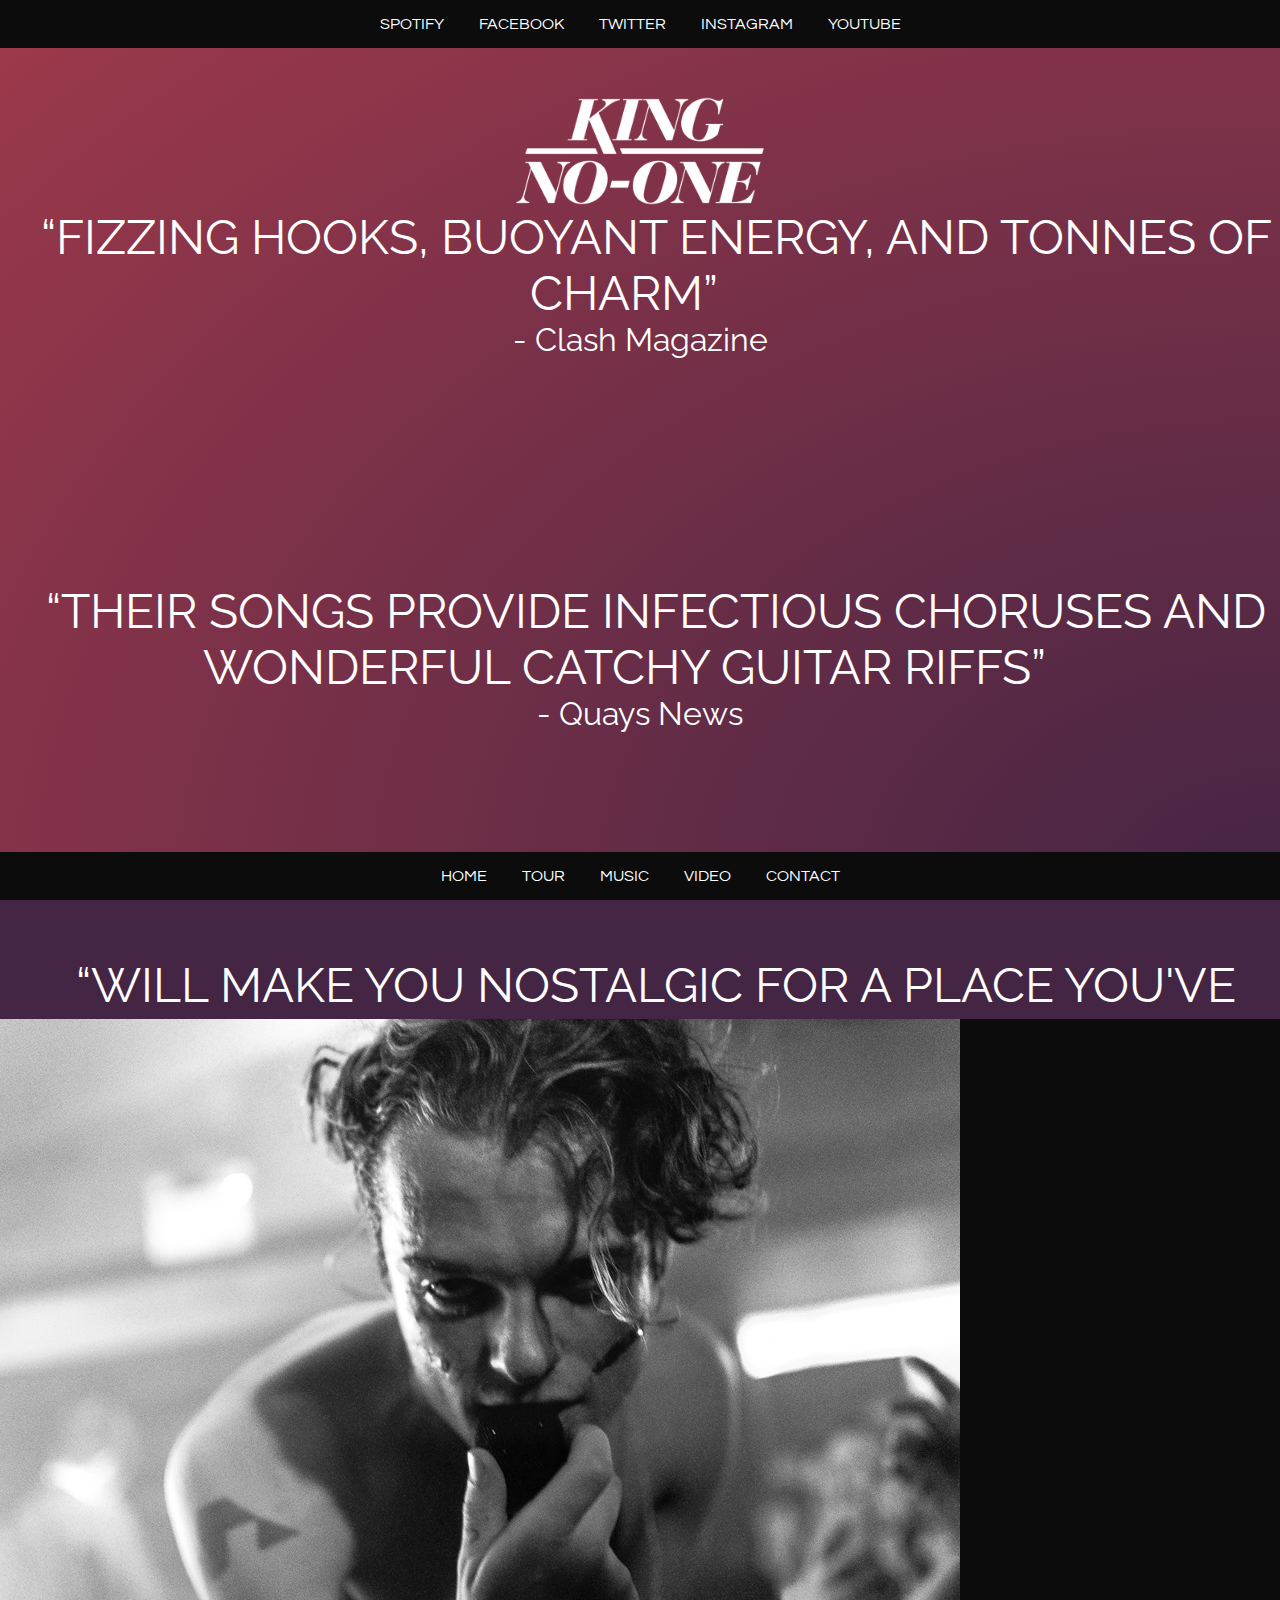
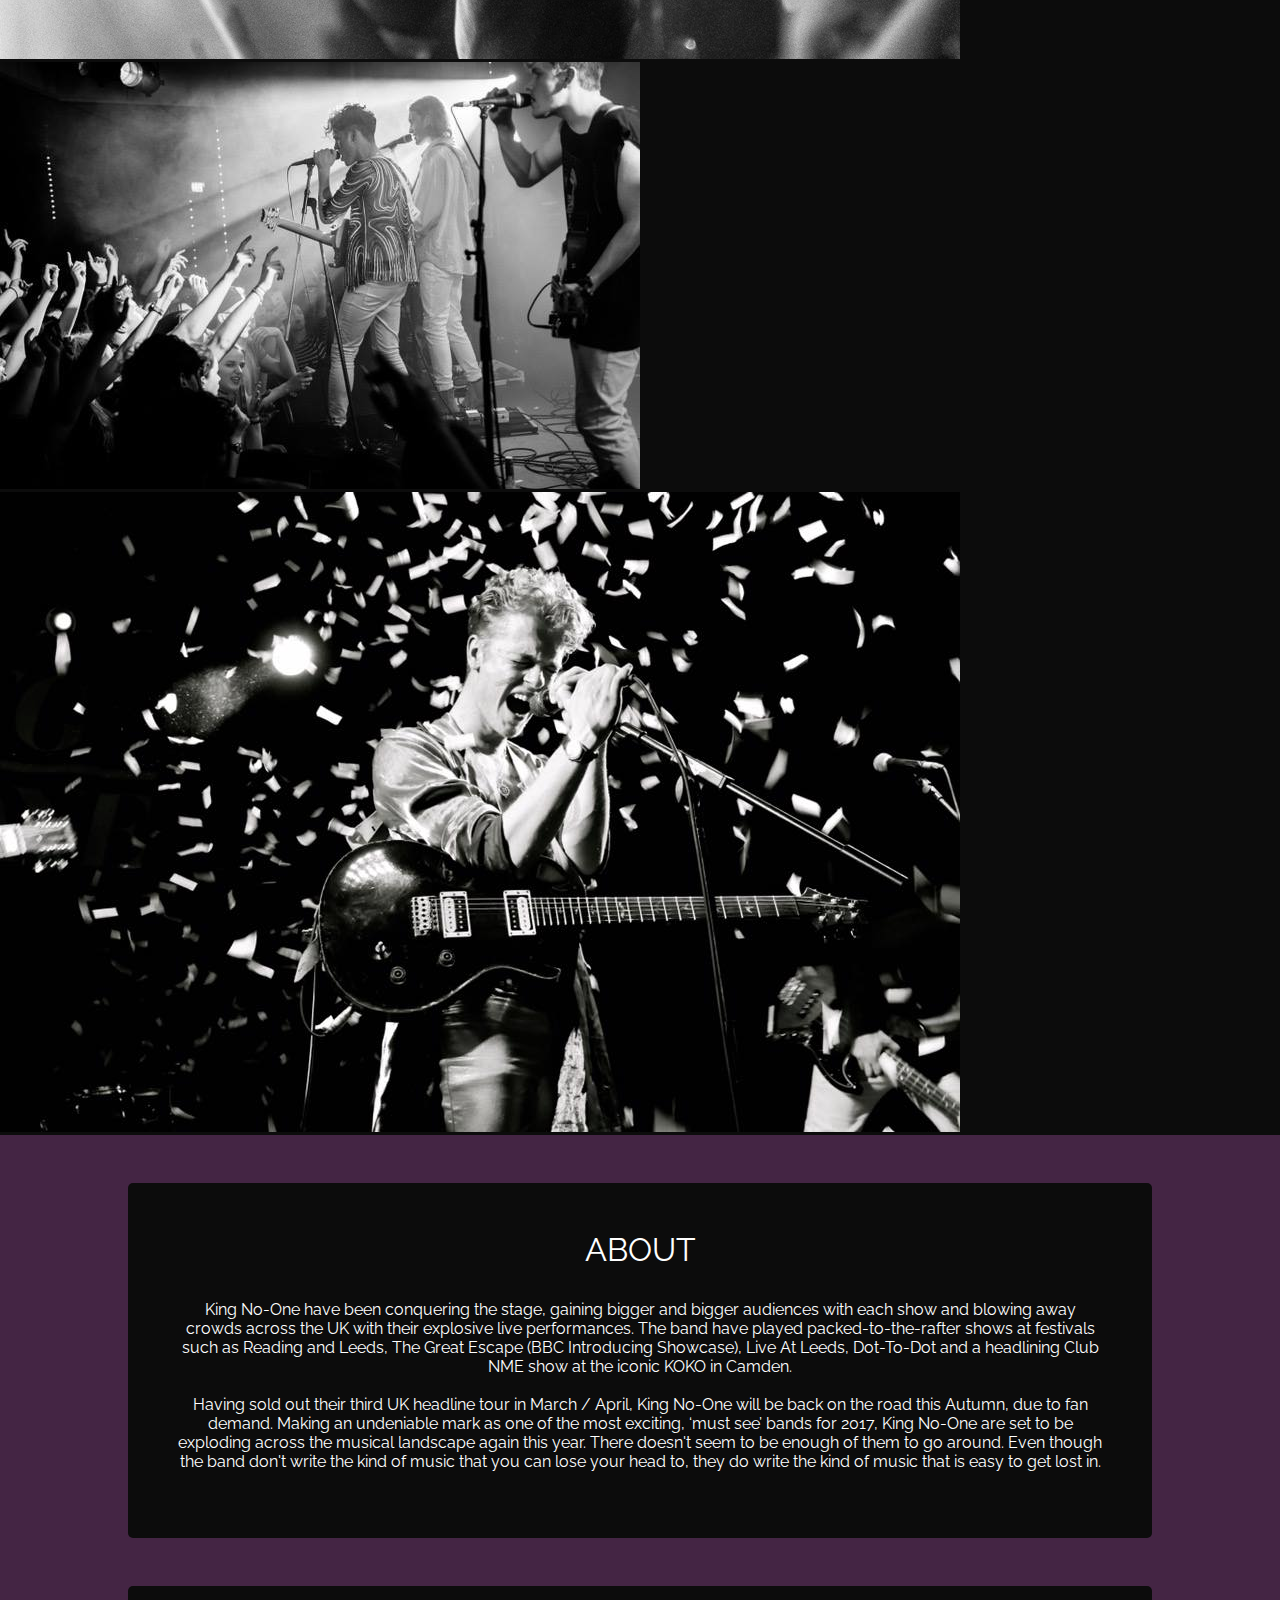
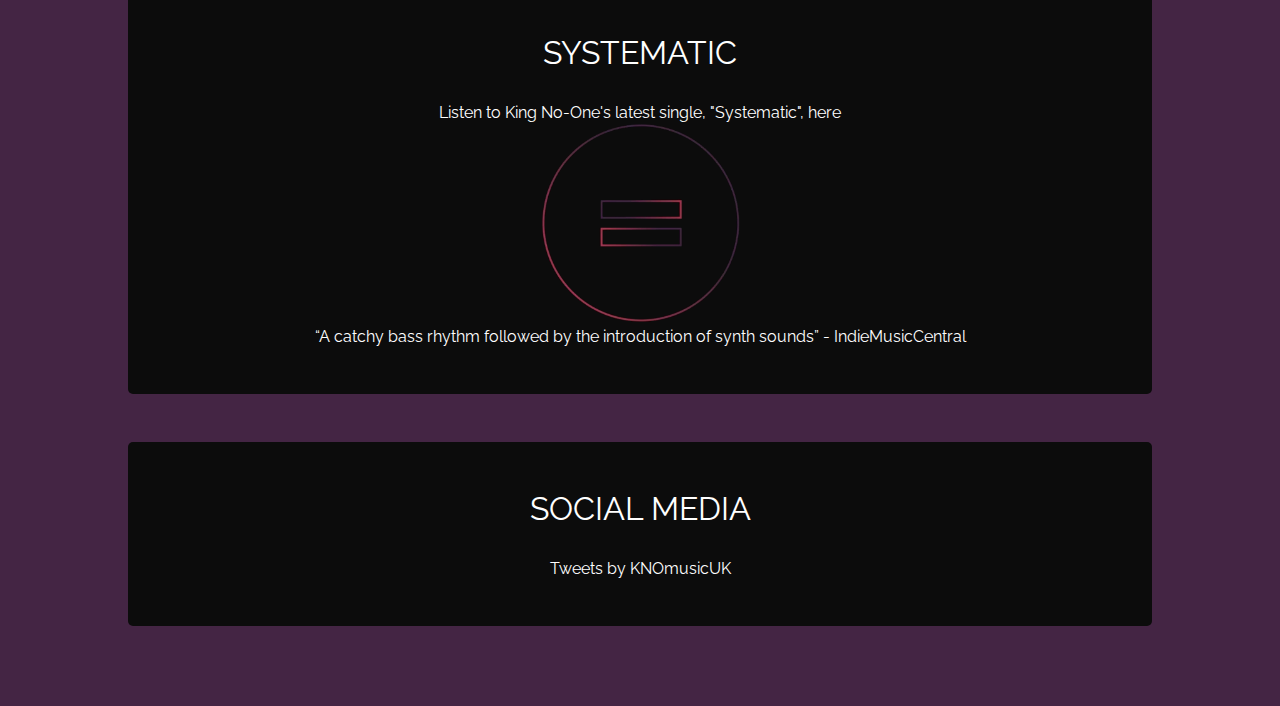
<file: index.html>
﻿<!DOCTYPE html>
<html lang="en">
<head>
	<meta charset="utf-8">
	<!--Set the title of the page-->
	<title>Home</title>

	<!--Loads both the constant style sheets and any styles unique to the home page-->
	<link rel="stylesheet" type="text/css" href="CSS/constantStyles.css">
	<link rel="stylesheet" type="text/css" href="CSS/homeStyles.css">

	<!--Loads style sheets for the Slick library-->
	<link rel="stylesheet" type="text/css" href="slick-1.8.0/slick/slick.css">
	<link rel="stylesheet" type="text/css" href="slick-1.8.0/slick/slick-theme.css">

	<!--Links to external webfonts using the Google Fonts API-->
	<link href="https://fonts.googleapis.com/css?family=Questrial" rel="stylesheet">
	<link href="https://fonts.googleapis.com/css?family=Raleway" rel="stylesheet">

	<!--Loads in the jQuery library-->
	<script src="https://ajax.aspnetcdn.com/ajax/jQuery/jquery-3.2.1.min.js"></script>
	
	<!--Loads the Slick.js library, Twitter widget JavaScript, and the Bandsintown widget JavaScript-->
	<script src="slick-1.8.0/slick.js"></script>
	<script async src="https://platform.twitter.com/widgets.js" charset="utf-8"></script>
	<script charset="utf-8" src="https://widget.bandsintown.com/main.min.js"></script>

	<!--Loads home-page specific and global JavaScript files-->
	<script src="JS/homeJS.js"></script>
	<script src="JS/constantJS.js"></script>
</head>

<body>
	<header>
	
		<!--This symbol will be used to open the side-menu when the site is viewed on a mobile site-->
		<h2 id="open">☰</h2>
		
		<!--Navigation bar that provides links to the band's social media pages. Will appear at top of page-->
		<nav class="navbar" id="top">
			<ul>
				<li><a href="https://open.spotify.com/artist/6hWReUQlQwLTYlmZ1vltRB">Spotify</a></li>
				<li><a href="https://www.facebook.com/KNOmusicUK/">Facebook</a></li>
				<li><a href="https://twitter.com/KNOmusicUK?ref_src=twsrc%5Egoogle%7Ctwcamp%5Eserp%7Ctwgr%5Eauthor">Twitter</a></li>
				<li><a href="https://www.instagram.com/knomusicuk/">Instagram</a></li>
				<li><a href="https://www.youtube.com/channel/UCgjVcEB3-OOL94BDV9VC0Nw">YouTube</a></li>
			</ul>
		</nav>

		<!--Displays the band's logo-->
		<figure>
			<img id="logo" src="Assets/logotransparent.png" alt="King No-One Logo">
		</figure>
	</header>

	<!--This section is used as a container for a text-based slideshow of quotes, controlled using the Slick.js library-->
	<section class="content" id="quoteSlideshow">
            <p class="source"><q class="quote">Fizzing hooks, buoyant energy, and tonnes of charm</q><br> - Clash Magazine</p>
		    <p class="source"><q class="quote">Their songs provide infectious choruses and wonderful catchy guitar riffs</q><br> - Quays News</p>
		    <p class="source"><q class="quote">Will make you nostalgic for a place you've never been</q><br> - IndieCentralMusic.com</p>
		    <p class="source"><q class="quote">Selling out red hot show after red hot show</q><br> - Clash Magazine</p>
		    <p class="source"><q class="quote">One of the most successful unsigned bands of their genre</q><br> - TMRW</p>
        
	</section>

	<!--Section is used as a container for a Slick.js image slideshow-->
	<section id="imageSlideshow">
		<figure>
			<img src="Assets/slideshowimg1.jpg" alt="Image 1">
		</figure>
		<figure>
			<img src="Assets/slideshowimg2.jpg" alt="Image 2">
		</figure>
		<figure>
			<img src="Assets/slideshowimg3.jpg" alt="Image 3">
		</figure>
	</section>

	<section class="content">
		<!--This div contains the 'about' section of the site-->
		<div class="contentDiv">
			<h2>About</h2>
			<p>King No-One have been conquering the stage, gaining bigger and bigger audiences with each show and blowing away
				crowds across the UK with their explosive live performances. The band have played packed-to-the-rafter shows at
				festivals such as Reading and Leeds, The Great Escape (BBC Introducing Showcase), Live At Leeds, Dot-To-Dot and a
				headlining Club NME show at the iconic KOKO in Camden.</p><br><p>
				Having sold out their third UK headline tour in March / April, King No-One will be back on the road this Autumn,
				due to fan demand.
Making an undeniable mark as one of the most exciting, ‘must see’ bands for 2017, King No-One are set to be exploding across
the musical landscape again this year. There doesn't seem to be enough of them to go around. Even though the band don't write
 the kind of music that you can lose your head to, they do write the kind of music that is easy to get lost in.</p>
			<br>
		</div>

		<!--The whole div is a link to the 'music' page of the site, and displays information about the band's latest single-->
		<a href="music.html">
			<div class="contentDiv highlightDiv" id="singleLink">
				<h2>Systematic</h2>
				<p>Listen to King No-One's latest single, "Systematic", here</p>
				<img src="Assets/systematicArt.png" alt="Systematic Artwork">
				<p><q>A catchy bass rhythm followed by the introduction of synth sounds</q> - IndieMusicCentral</p>
			</div>
		</a>

		<!--Div contains the Twitter timeline widget to display the band's twitter feed. This uses an externally-hosted JavaSCript file-->
		<div class="contentDiv" id="social">
			<h2>Social Media</h2>
			<a class="twitter-timeline" data-chrome="nofooter noborders transparent noheader" data-height="500" data-width="1000" 
			data-theme="dark" href="https://twitter.com/KNOmusicUK?ref_src=twsrc%5Etfw">Tweets by KNOmusicUK</a>
		</div>
	</section>

	<!--Navbar that contains links to other pages of the website, placed at the bottom of the page within the footer-->
	<footer class = "navbar" id="bottom">
			<nav>
				<ul>
					<li><a href="index.html">Home</a></li>
					<li><a href="tourDates.html">Tour</a></li>
					<li><a href="music.html">Music</a></li>
					<li><a href="video.html">Video</a></li>
					<li><a href="contact.html">Contact</a></li>					
				</ul>
			</nav>
	</footer>
</body>
</html>
</file>
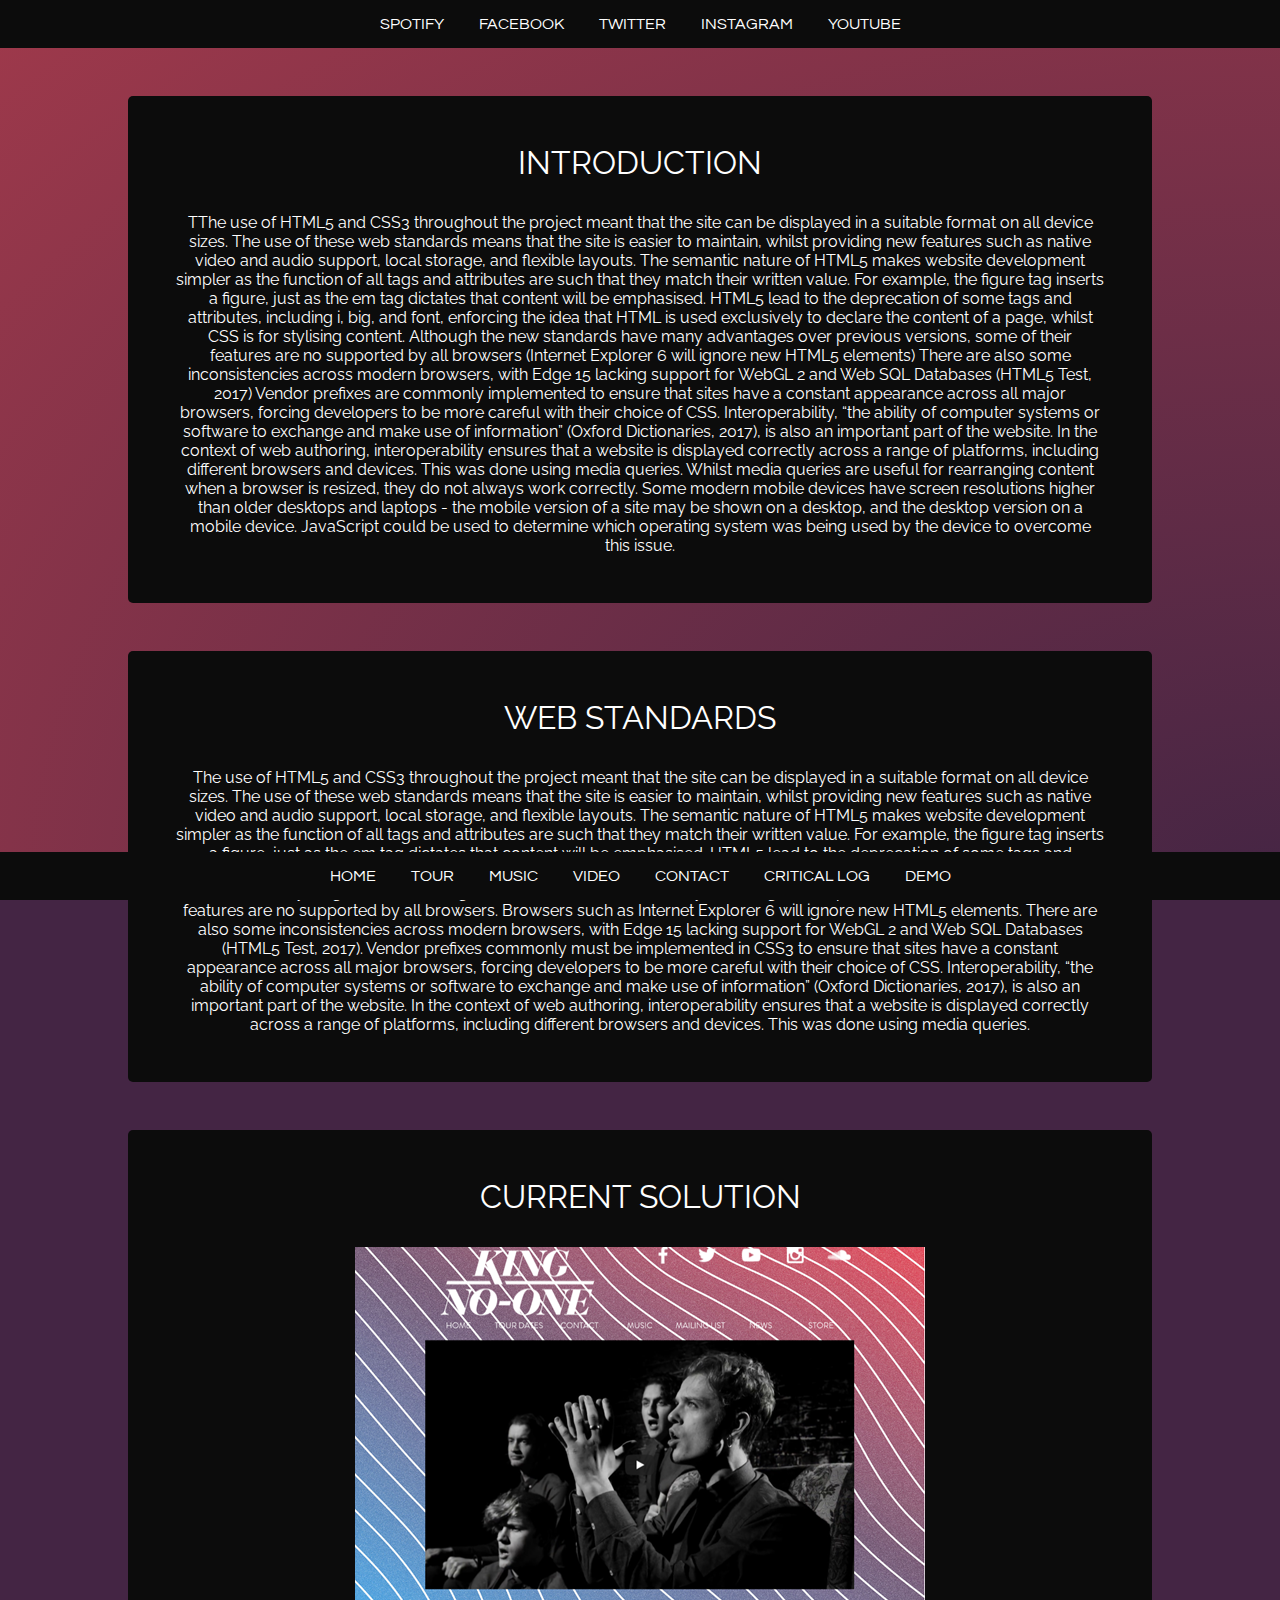
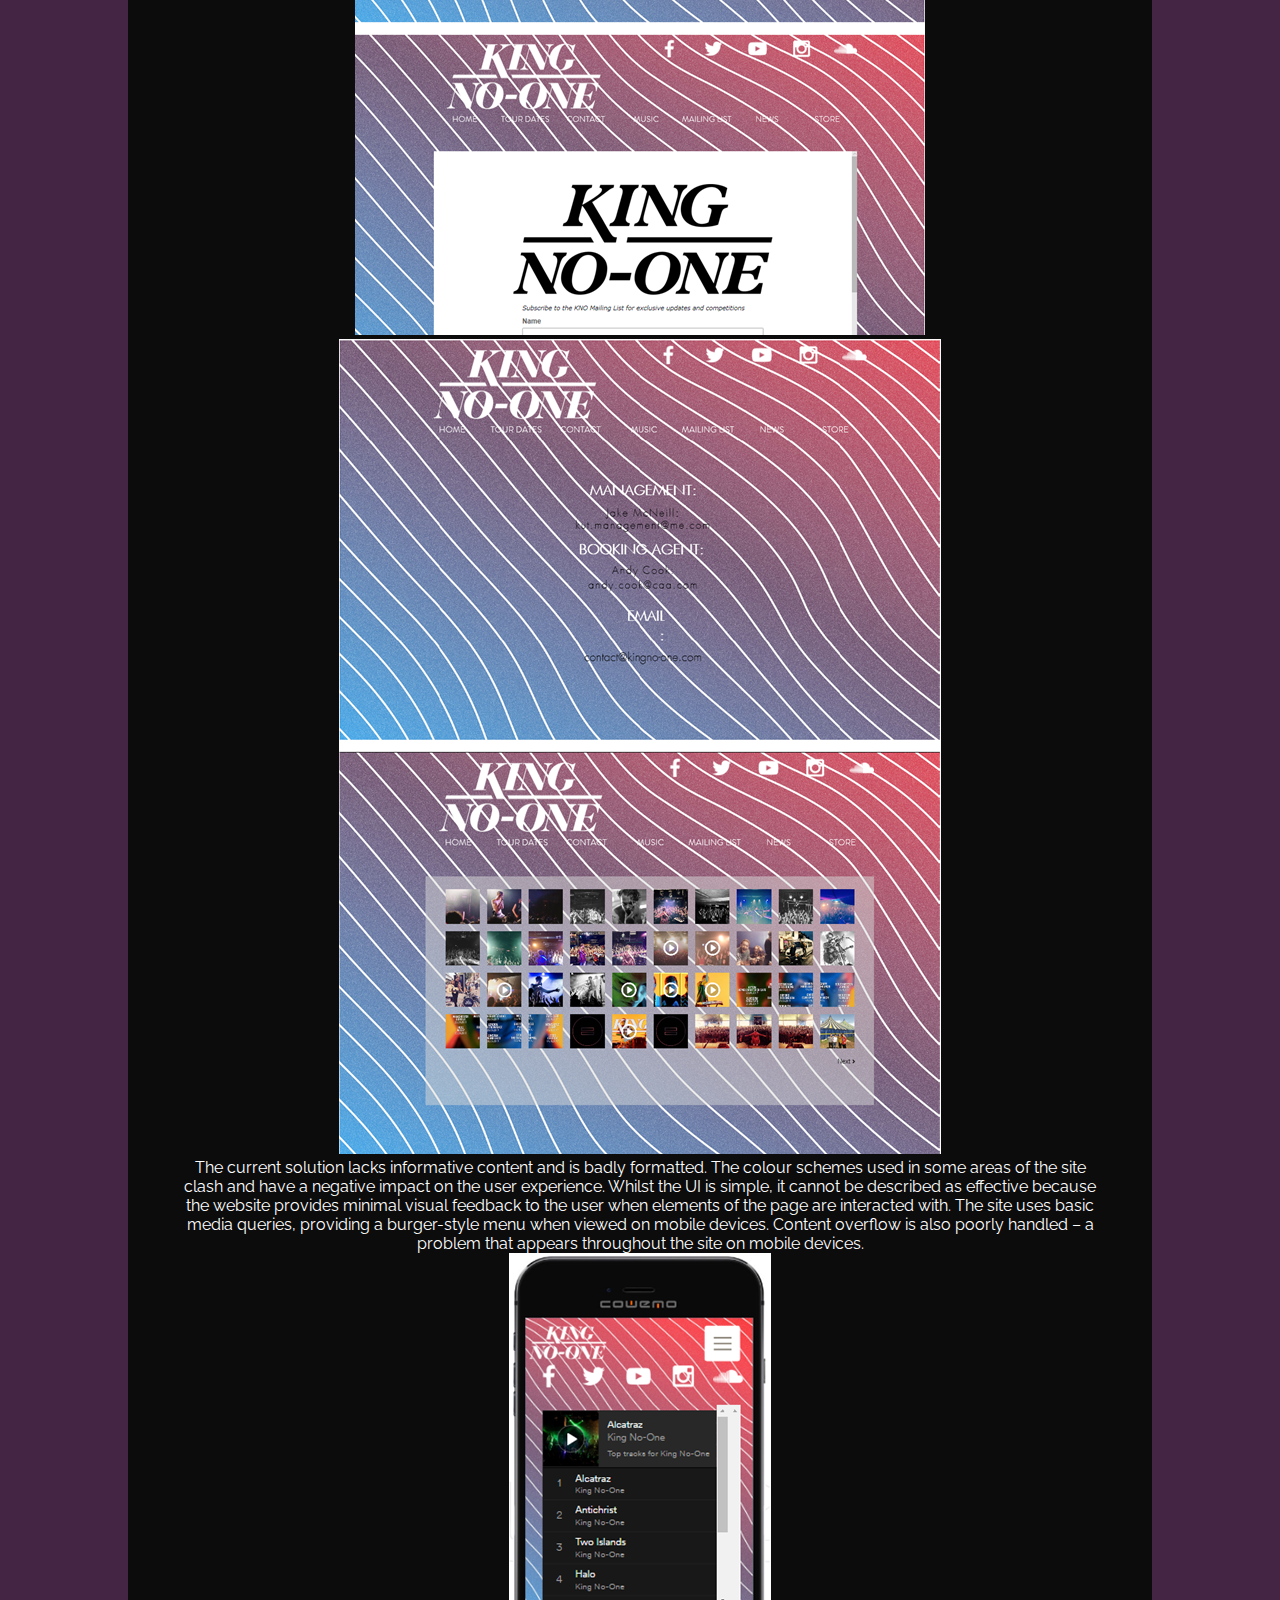
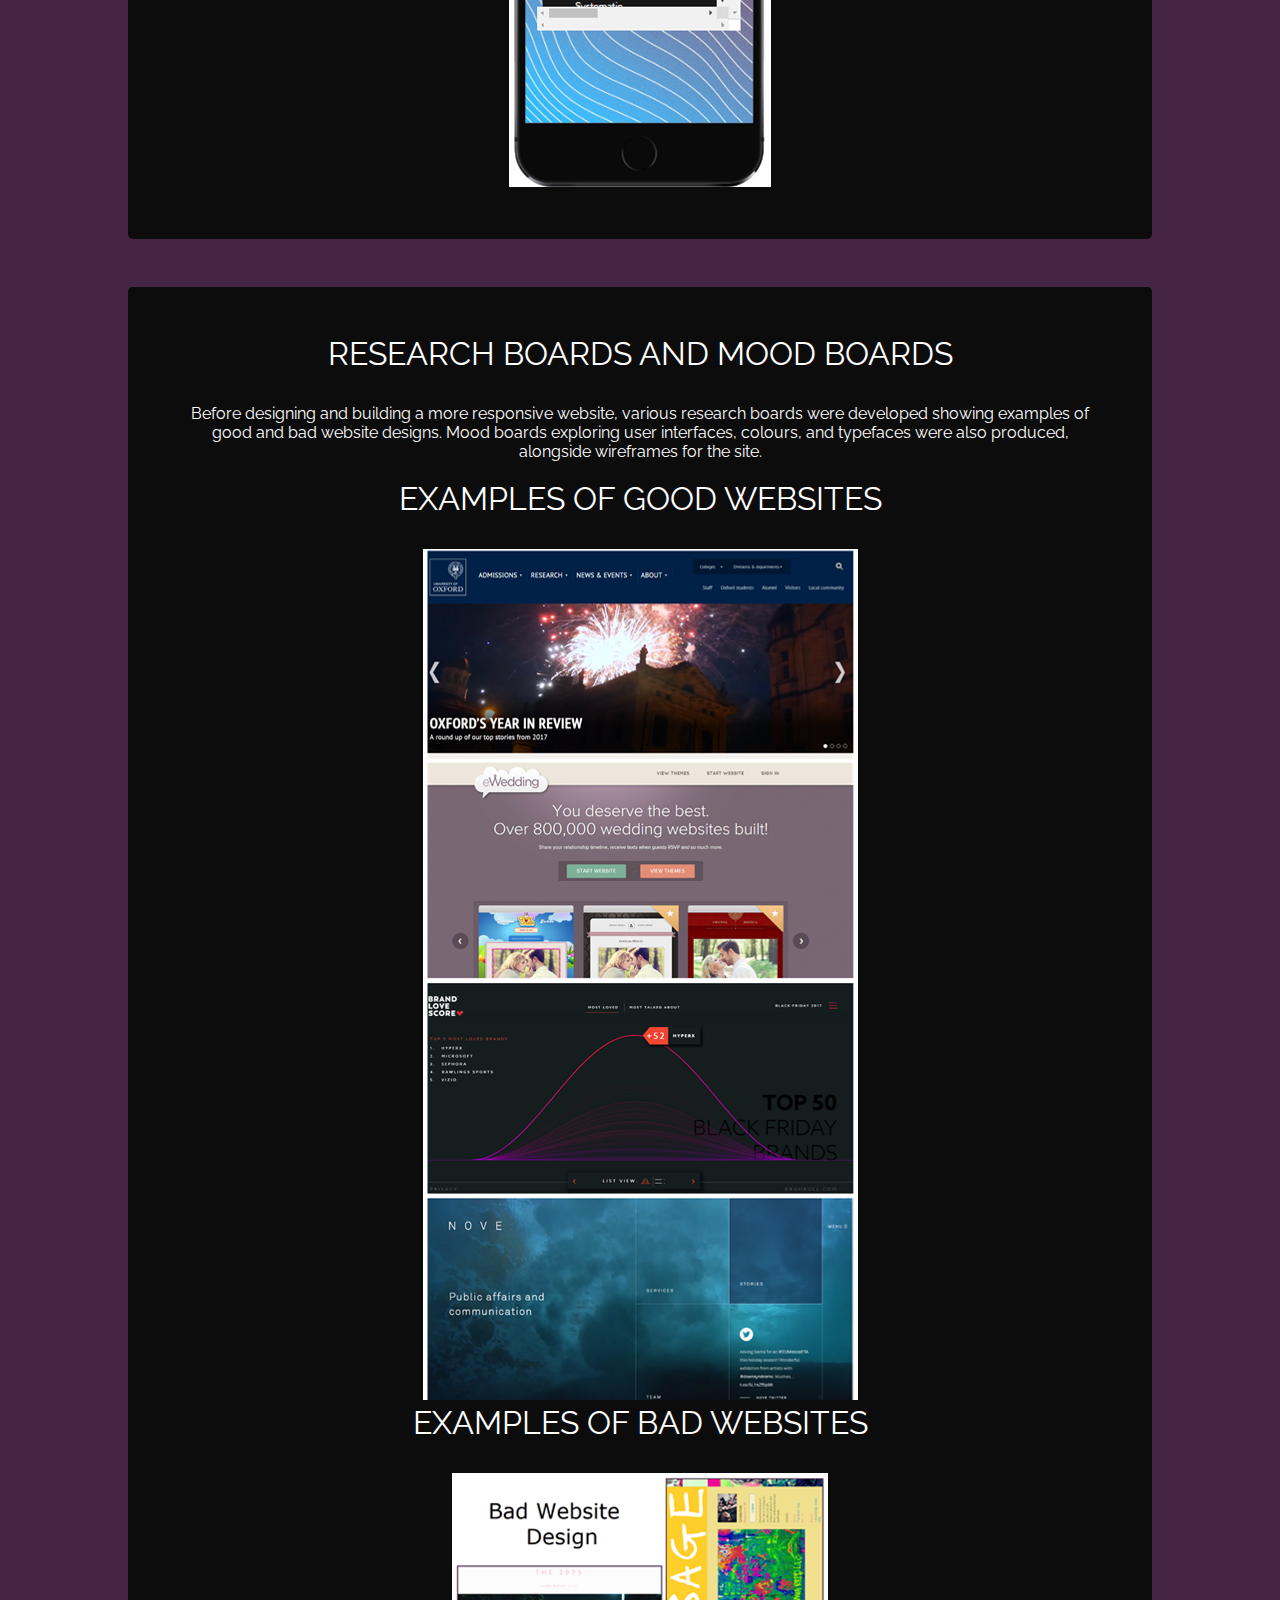
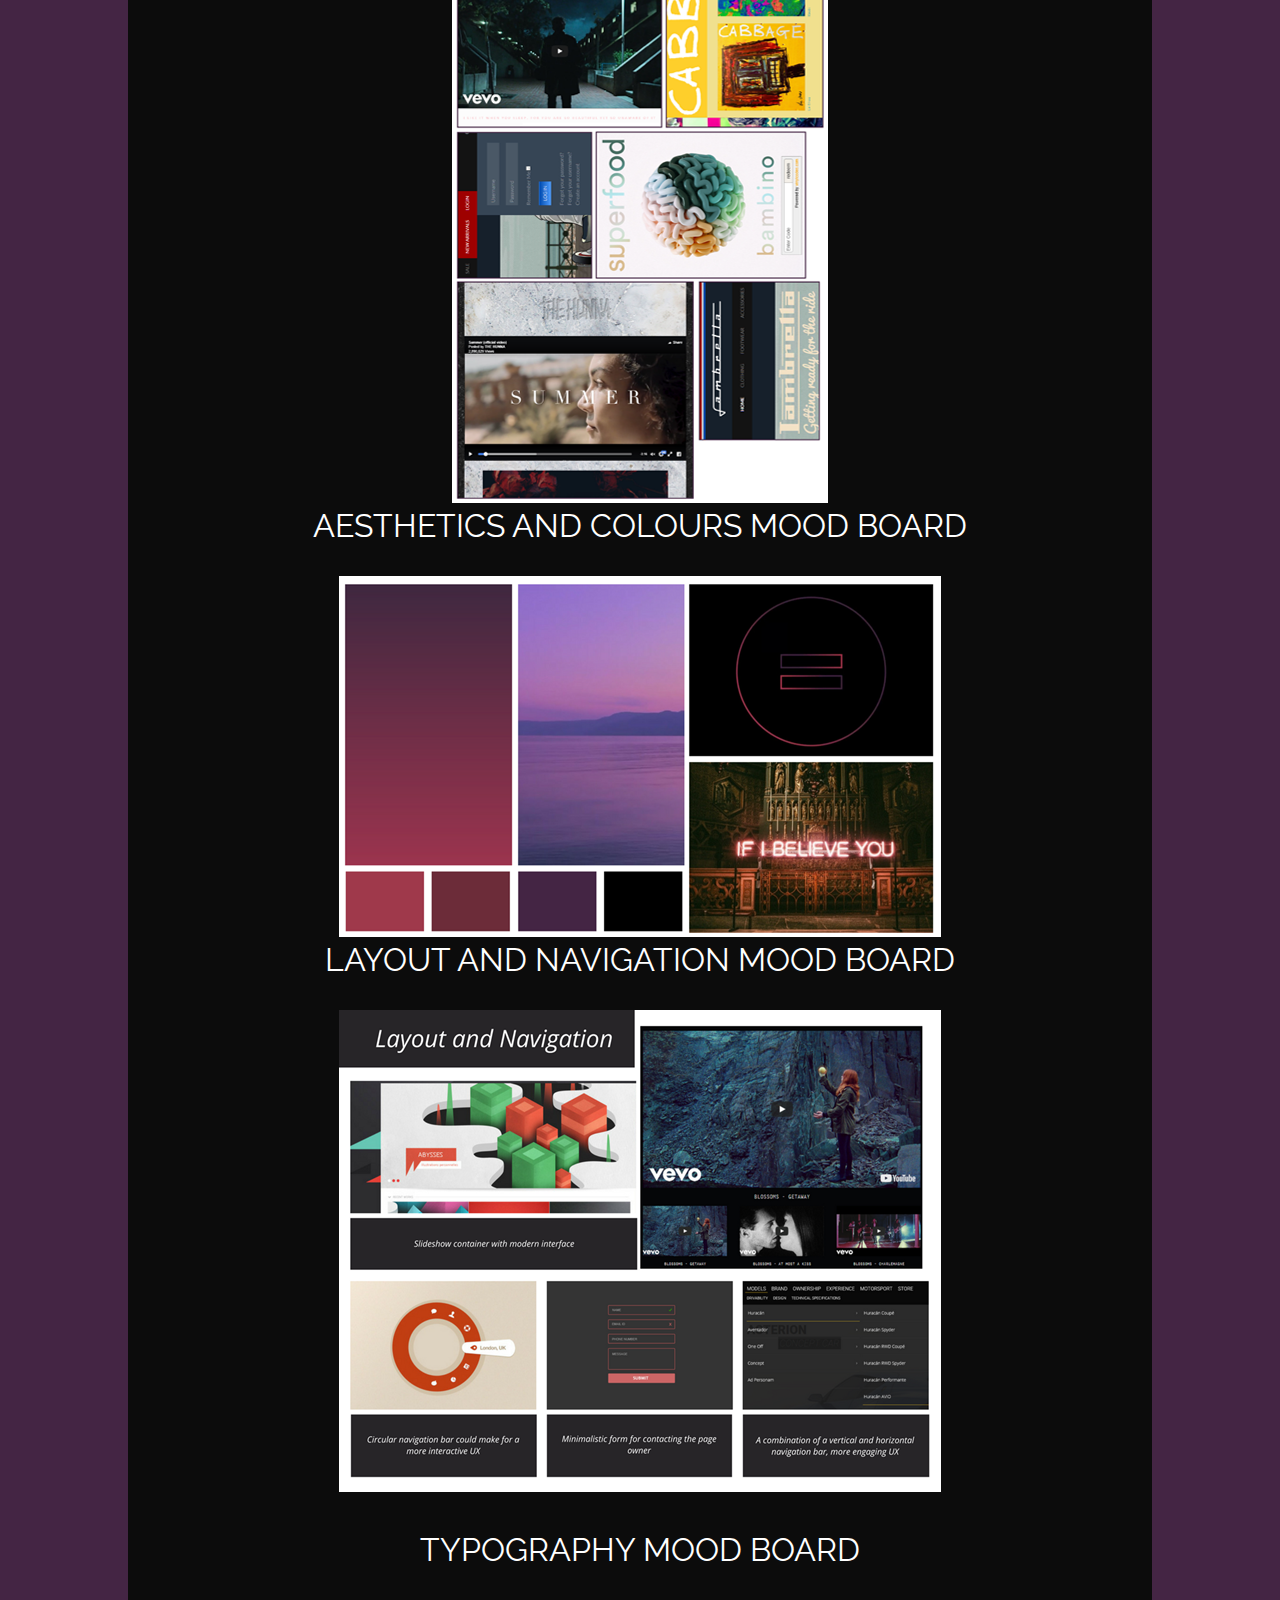
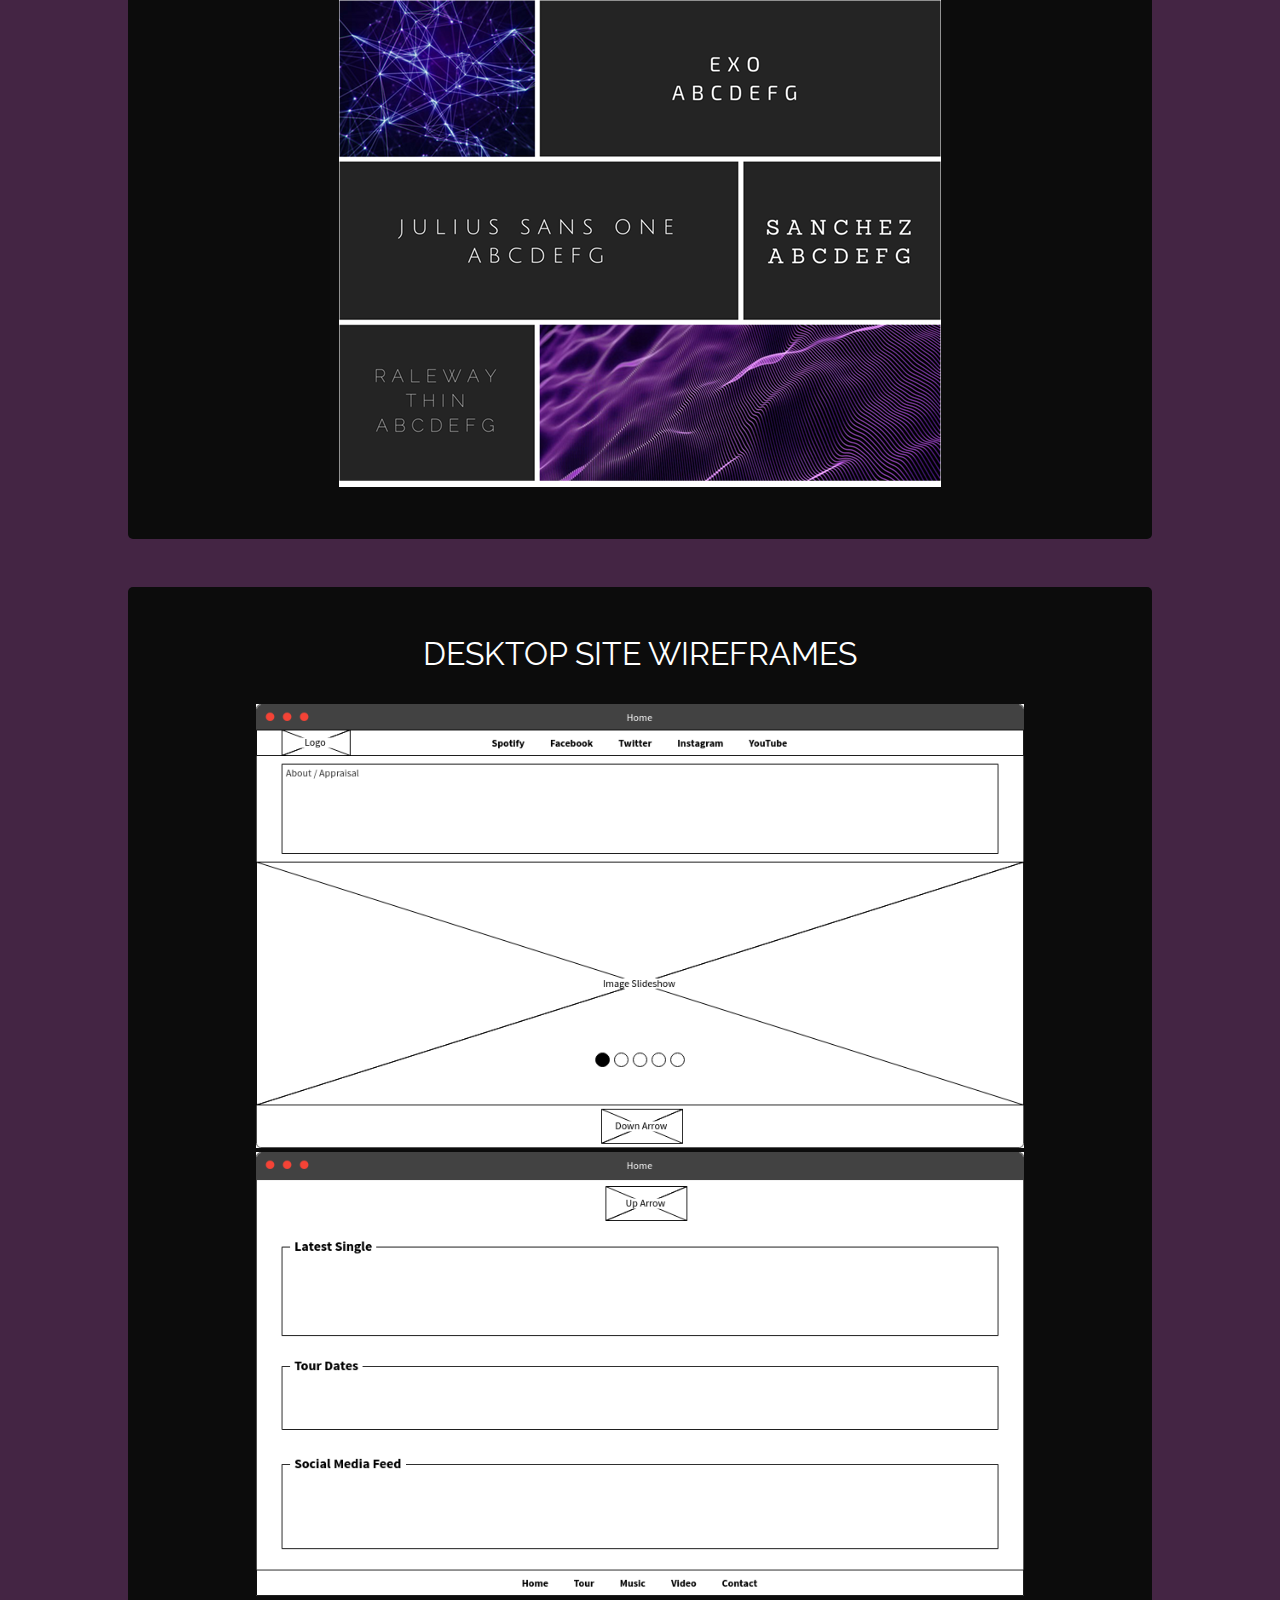
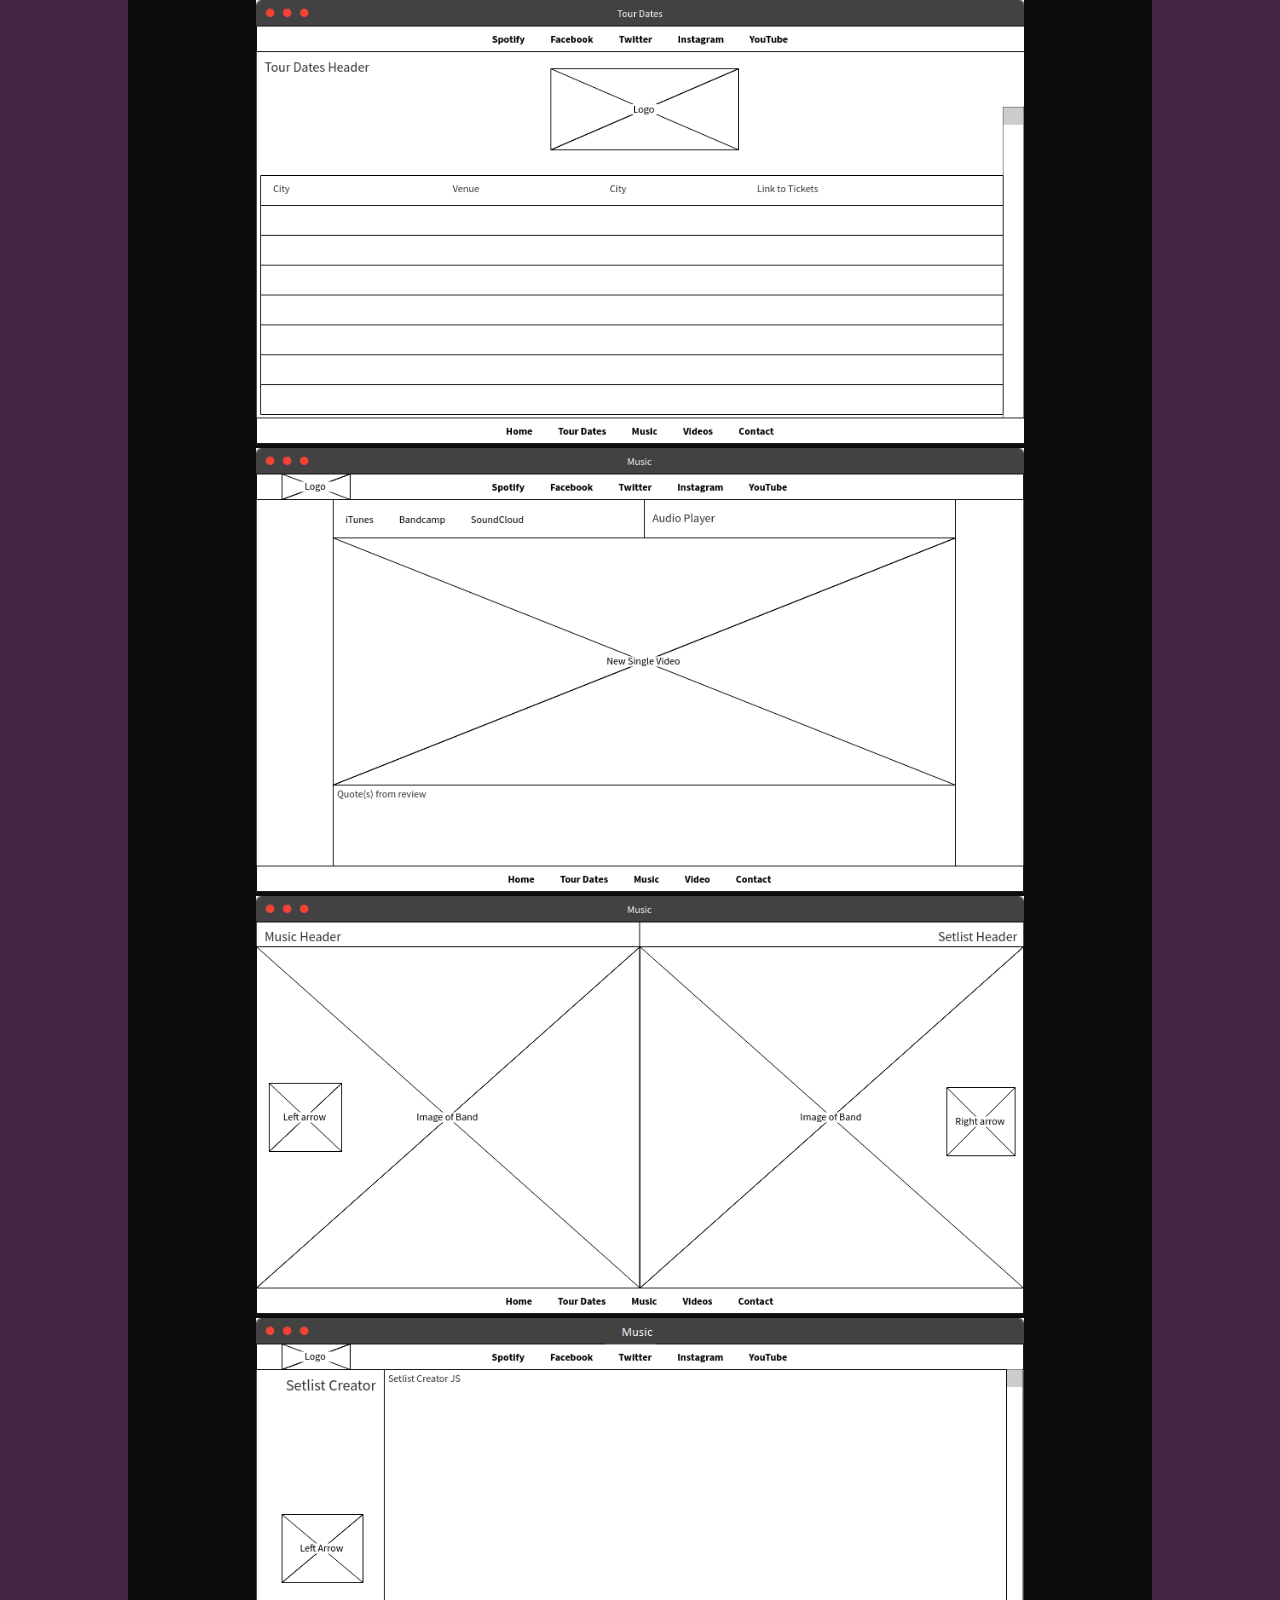
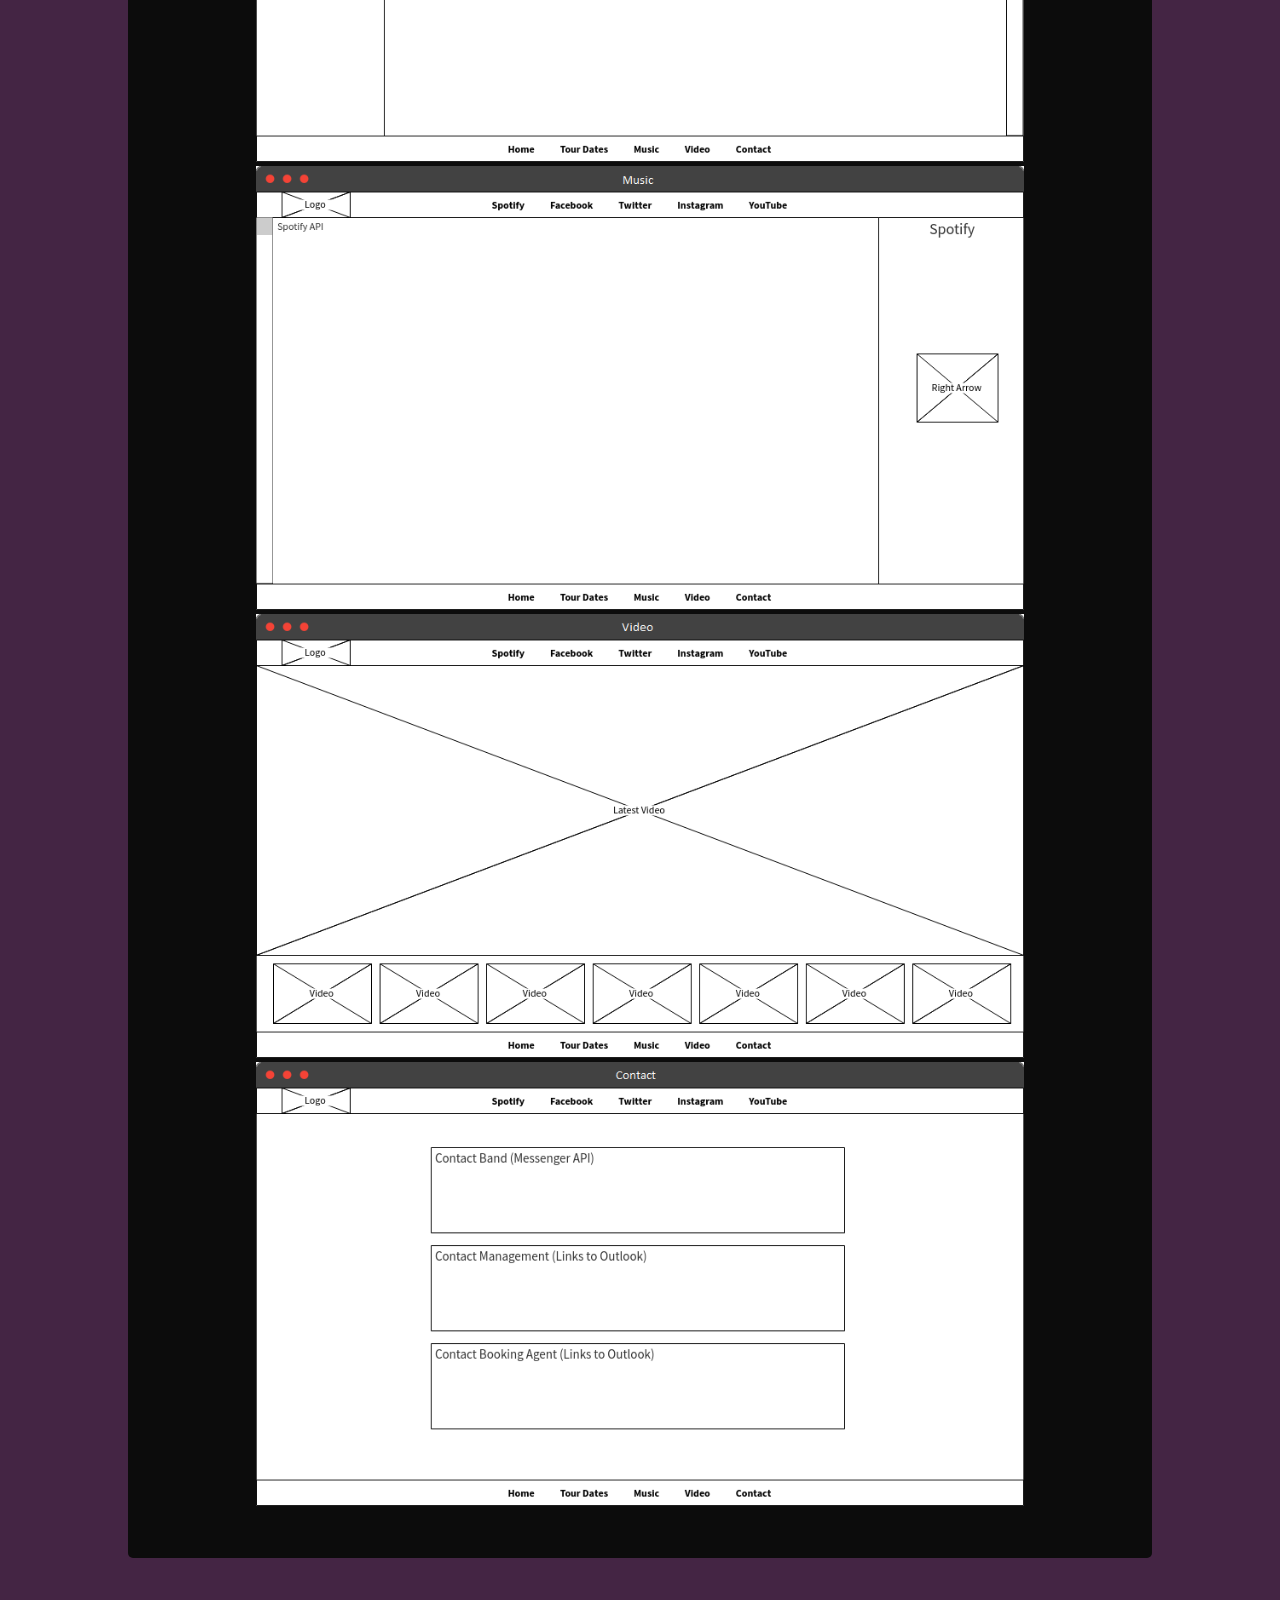
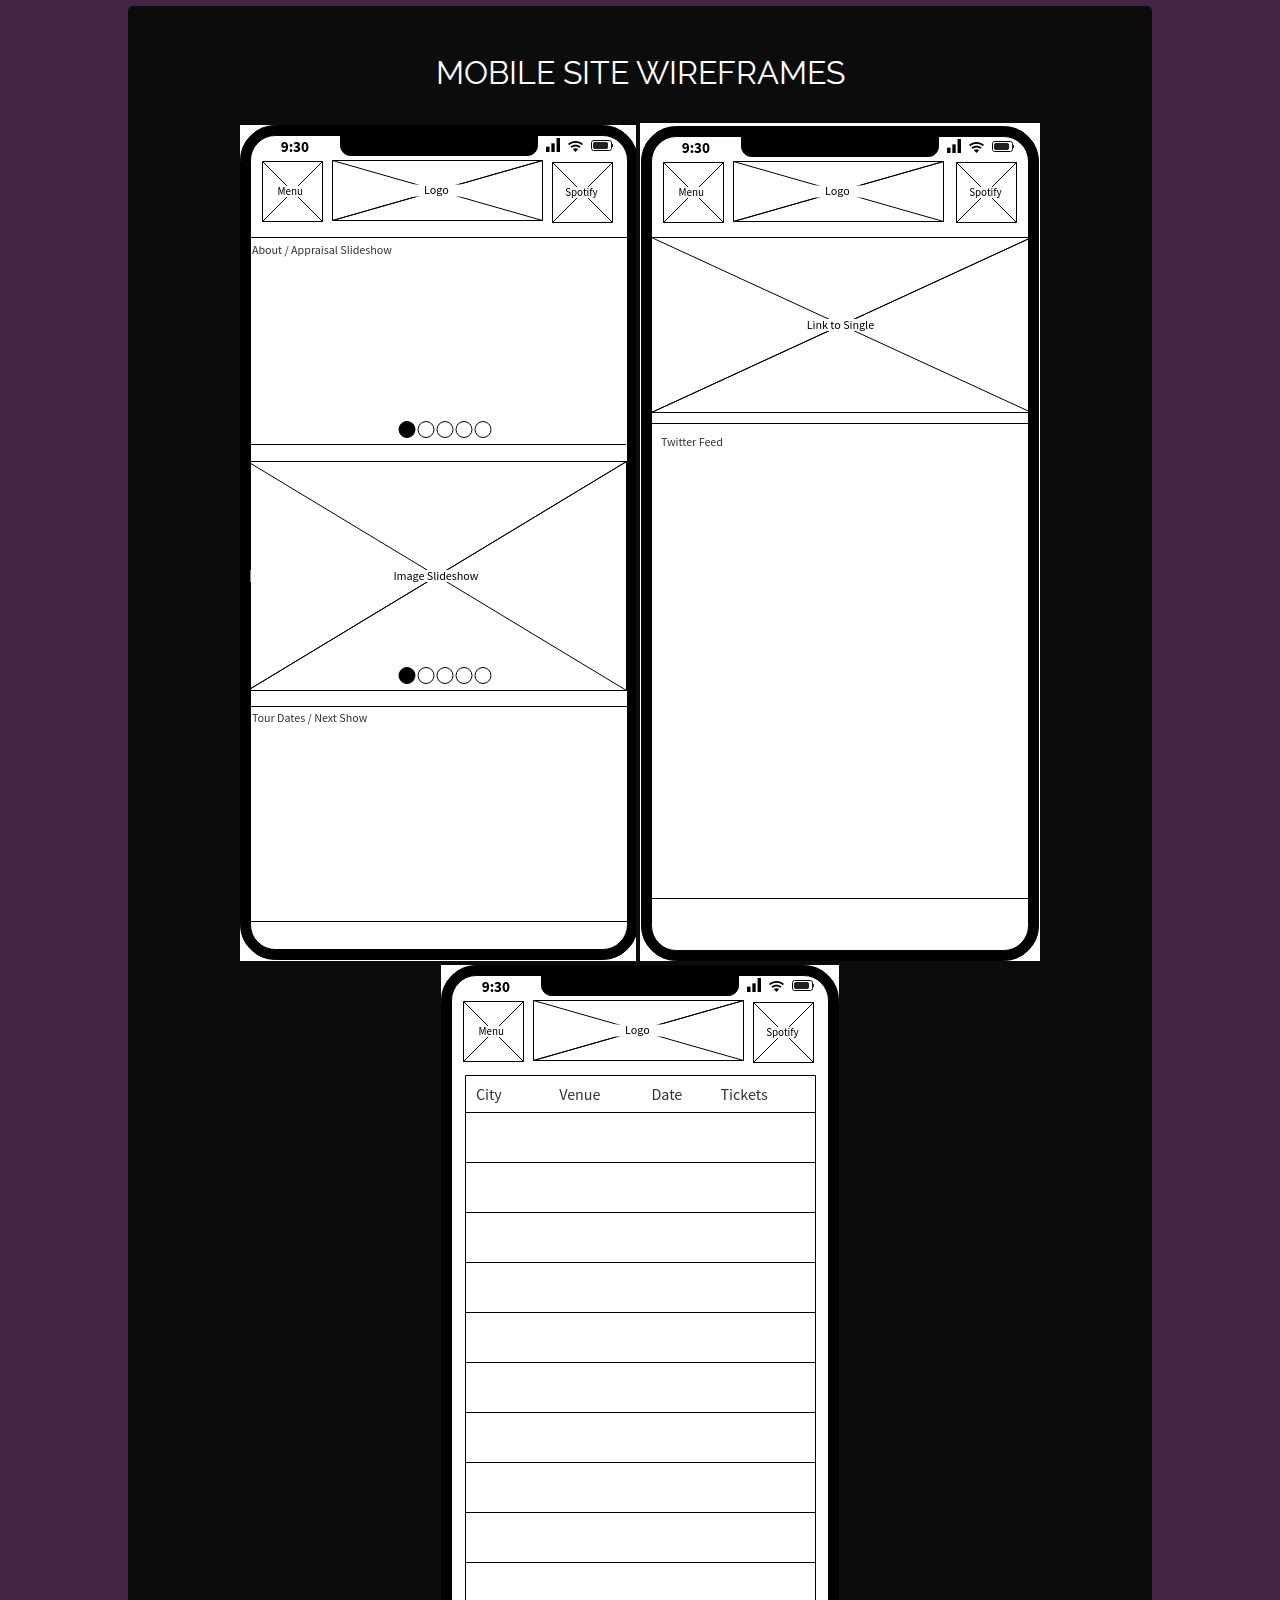
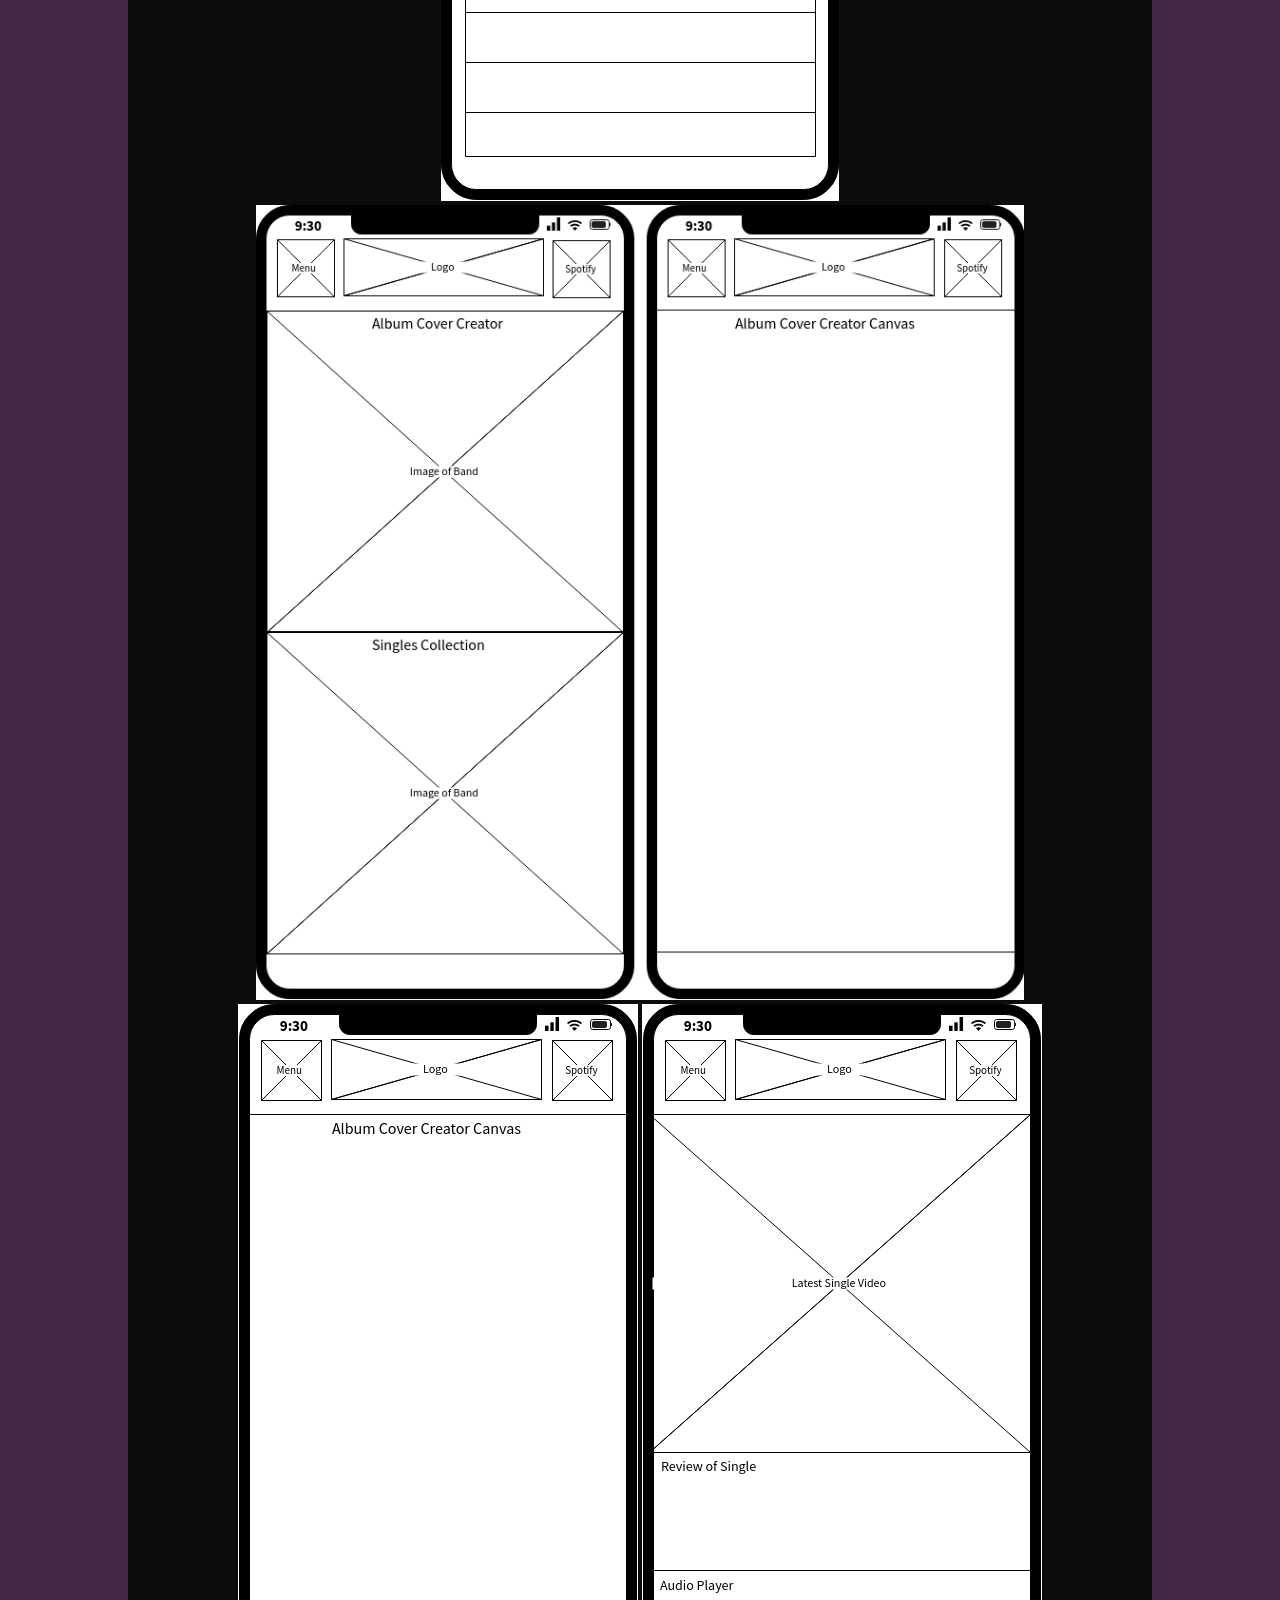
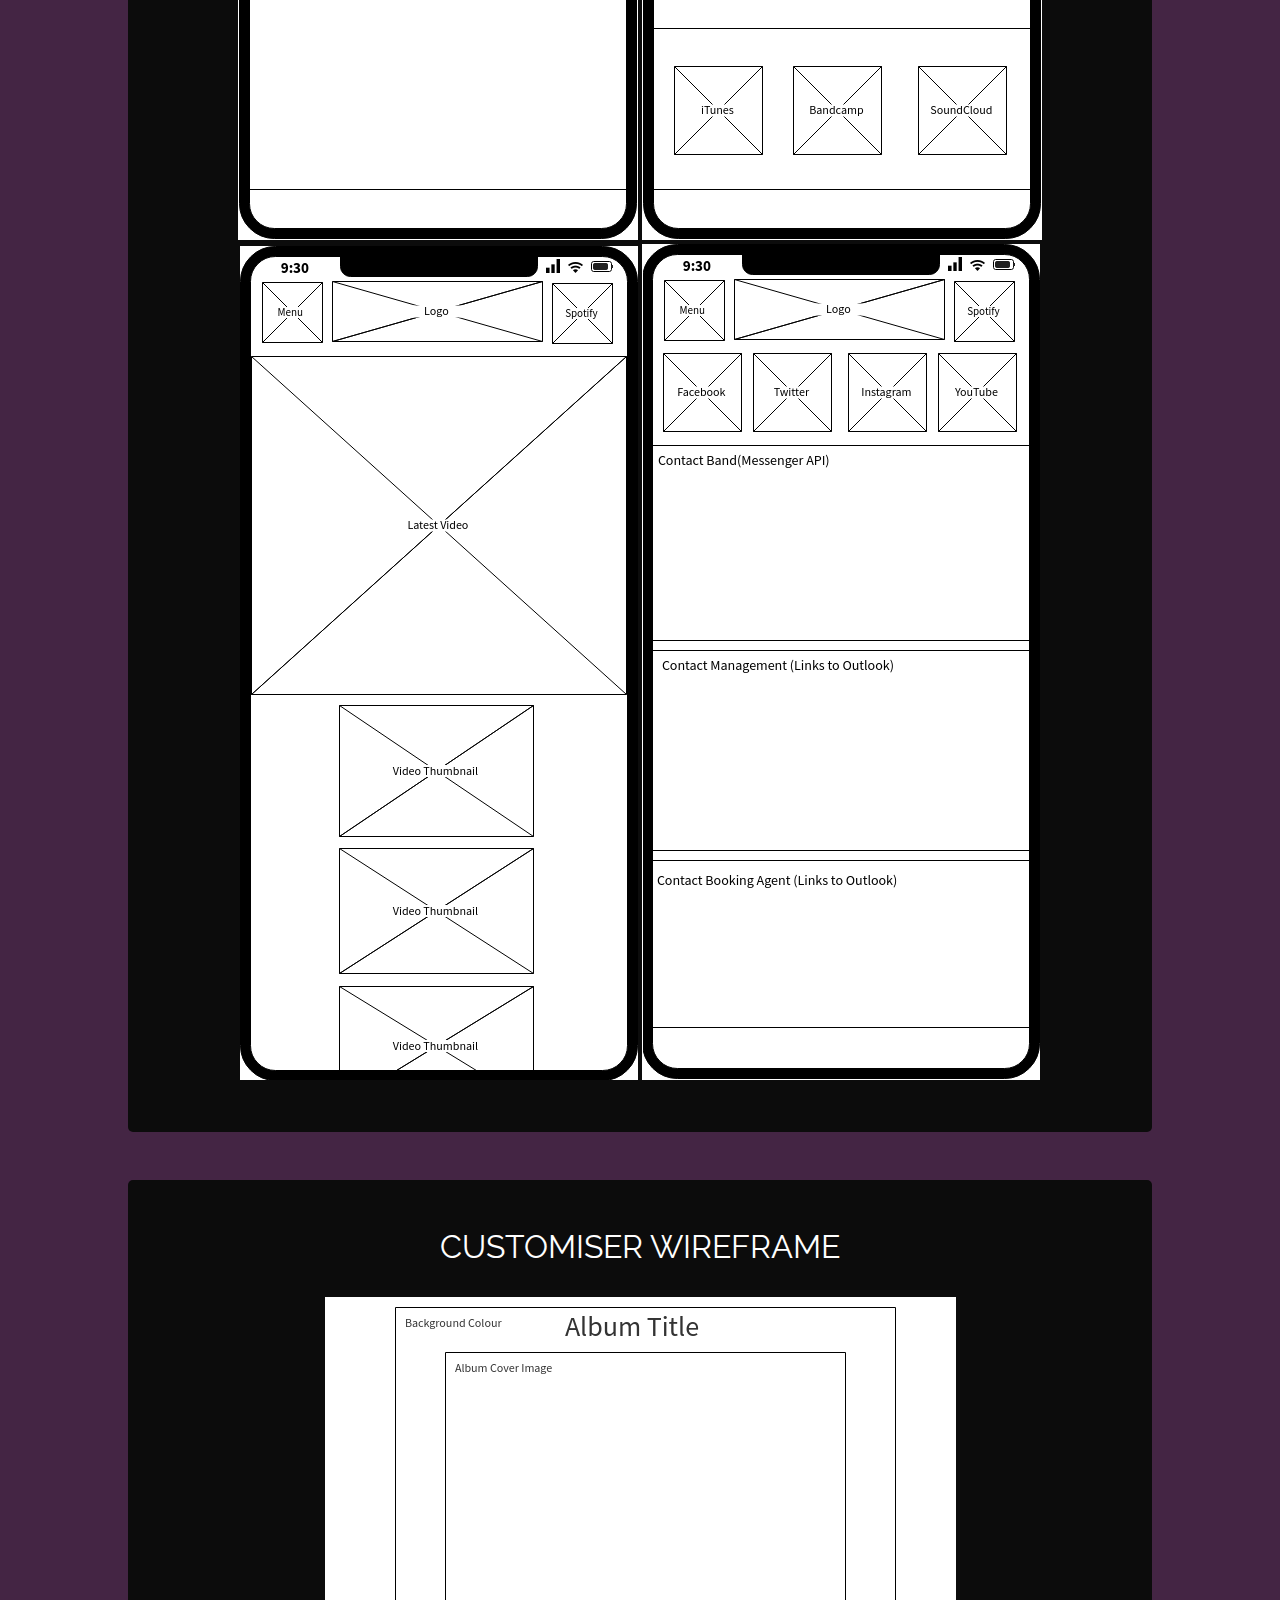
<file: criticalLog.html>
<!DOCTYPE html>
<html lang="en">
<head>
	<meta charset="utf-8">

	<!--Set the title of the page-->
	<title>Contact</title>
	
	<!--Loads both the constant style sheets-->
	<link rel="stylesheet" type="text/css" href="CSS/constantStyles.css">
	<link rel="stylesheet" type="text/css" href="CSS/criticalStyles.css">
	
	<!--Links to external webfonts using the Google Fonts API-->
	<link href="https://fonts.googleapis.com/css?family=Questrial" rel="stylesheet">
	<link href="https://fonts.googleapis.com/css?family=Raleway" rel="stylesheet">

	<!--Loads the jQuery library-->
	<script src="https://ajax.aspnetcdn.com/ajax/jQuery/jquery-3.2.1.min.js"></script>
	
	<!--Loads the 'constant' JavaScript file-->
	<script src="JS/constantJS.js"></script>
</head>

<body>
	<header>
	
		<!--This symbol will be used to open the side-menu when the site is viewed on a mobile site-->
		<h2 id="open">☰</h2>
		
		<!--Navigation bar that provides links to the band's social media pages. Will appear at top of page-->
		<nav class="navbar" id="top">
			<ul>
				<li><a href="https://open.spotify.com/artist/6hWReUQlQwLTYlmZ1vltRB">Spotify</a></li>
				<li><a href="https://www.facebook.com/KNOmusicUK/">Facebook</a></li>
				<li><a href="https://twitter.com/KNOmusicUK?ref_src=twsrc%5Egoogle%7Ctwcamp%5Eserp%7Ctwgr%5Eauthor">Twitter</a></li>
				<li><a href="https://www.instagram.com/knomusicuk/">Instagram</a></li>
				<li><a href="https://www.youtube.com/channel/UCgjVcEB3-OOL94BDV9VC0Nw">YouTube</a></li>
			</ul>
		</nav>
	</header>

	<section class="content">
	
		<!--Introduction-->
		<div class="contentDiv">
			<h2>Introduction</h2>
			<p>TThe use of HTML5 and CSS3 throughout the project meant that the site can be displayed in a suitable format on all device sizes. The use of these web standards means that the site is easier to maintain, whilst providing new features such as native video and audio support, local storage, and flexible layouts. 

The semantic nature of HTML5 makes website development simpler as the function of all tags and attributes are such that they match their written value. For example, the figure tag inserts a figure, just as the em tag dictates that content will be emphasised. HTML5 lead to the deprecation of some tags and attributes, including i, big, and font, enforcing the idea that HTML is used exclusively to declare the content of a page, whilst CSS is for stylising content.

Although the new standards have many advantages over previous versions, some of their features are no supported by all browsers (Internet Explorer 6 will ignore new HTML5 elements) There are also some inconsistencies across modern browsers, with Edge 15 lacking support for WebGL 2 and Web SQL Databases (HTML5 Test, 2017) Vendor prefixes are commonly implemented to ensure that sites have a constant appearance across all major browsers, forcing developers to be more careful with their choice of CSS.

Interoperability, “the ability of computer systems or software to exchange and make use of information” (Oxford Dictionaries, 2017), is also an important part of the website. In the context of web authoring, interoperability ensures that a website is displayed correctly across a range of platforms, including different browsers and devices. This was done using media queries.

Whilst media queries are useful for rearranging content when a browser is resized, they do not always work correctly. Some modern mobile devices have screen resolutions higher than older desktops and laptops - the mobile version of a site may be shown on a desktop, and the desktop version on a mobile device. JavaScript could be used to determine which operating system was being used by the device to overcome this issue.
		</div>
		
		<!--Web standards-->
		<div class="contentDiv">
			<h2>Web Standards</h2>
			<p>The use of HTML5 and CSS3 throughout the project meant that the site can be displayed in a suitable format on all device sizes. The use of these web standards means that the site is easier to maintain, whilst providing new features such as native video and audio support, local storage, and flexible layouts. 

The semantic nature of HTML5 makes website development simpler as the function of all tags and attributes are such that they match their written value. For example, the figure tag inserts a figure, just as the em tag dictates that content will be emphasised. HTML5 lead to the deprecation of some tags and attributes, including i, big, and font, enforcing the idea that HTML is used exclusively to declare the content of a page, whilst CSS is for stylising content.

Although the new standards have many advantages over previous versions, some of their features are no supported by all browsers. Browsers such as Internet Explorer 6 will ignore new HTML5 elements. There are also some inconsistencies across modern browsers, with Edge 15 lacking support for WebGL 2 and Web SQL Databases (HTML5 Test, 2017). Vendor prefixes commonly must be implemented in CSS3 to ensure that sites have a constant appearance across all major browsers, forcing developers to be more careful with their choice of CSS.

Interoperability, “the ability of computer systems or software to exchange and make use of information” (Oxford Dictionaries, 2017), is also an important part of the website. In the context of web authoring, interoperability ensures that a website is displayed correctly across a range of platforms, including different browsers and devices. This was done using media queries.</p>
		</div>
		
		<!--Current solution-->
		<div class="contentDiv">
			<h2>Current Solution</h2>
			<img src="Assets/currentSolution1.png">
			<img src="Assets/currentSolution2.png">
			<br>
			<p>The current solution lacks informative content and is badly formatted. The colour schemes used in some areas of the site clash and have a negative impact on the user experience. Whilst the UI is simple, it cannot be described as effective because the website provides minimal visual feedback to the user when elements of the page are interacted with.
The site uses basic media queries, providing a burger-style menu when viewed on mobile devices. Content overflow is also poorly handled – a problem that appears throughout the site on mobile devices.</p>
			<img src="Assets/currentSolution3.png">
		</div>
		
		<!--Research + mood boards-->
		<div class="contentDiv">
			<h2>Research Boards and Mood Boards</h2>
			<p>Before designing and building a more responsive website, various research boards were developed showing examples of good and bad website designs. Mood boards exploring user interfaces, colours, and typefaces were also produced, alongside wireframes for the site.</p>
			<br>
			<h2>Examples of Good Websites</h2>
			<img src="Assets/researchBoard1.png">
			<br>
			<h2>Examples of Bad Websites</h2>
			<img src="Assets/researchBoard2.png">
			<br>
			<h2>Aesthetics and Colours Mood Board</h2>
			<img src="Assets/researchBoard3.png">
			<br>
			<h2>Layout and Navigation Mood Board<h2>
			<img src="Assets/researchBoard4.png">
			<br>
			<h2>Typography Mood Board</h2>
			<img src="Assets/researchBoard5.png">
		</div>
		
		<!--Wireframes-->
		<div class="contentDiv">
			<h2>Desktop Site Wireframes</h2>
			<img src="Assets/DesktopHome3.1.png">
			<img src="Assets/DesktopHome3.2.png">
			<img src="Assets/DesktopTour3.png">
			<img src="Assets/DesktopMusic3.4.png">
			<img src="Assets/DesktopMusic3.1.png">
			<img src="Assets/DesktopMusic3.2.png">
			<img src="Assets/DesktopMusic3.3.png">
			<img src="Assets/DesktopVideo3.png">
			<img src="Assets/DesktopContact3.png">
		</div>
		
		<div class="contentDiv">
			<h2>Mobile Site Wireframes</h2>
			<img src="Assets/MobileHome1.png">
			<img src="Assets/MobileHome1.2.png">
			<img src="Assets/MobileTourDates.png">
			<img src="Assets/MobileMusic1.png">
			<img src="Assets/MobileMusic2.png">
			<img src="Assets/MobileMusic3.png">
			<img src="Assets/MobileVideo1.png">
			<img src="Assets/MobileContact.png">			
		</div>
		
		<div class="contentDiv">
			<h2>Customiser Wireframe</h2>
			<img src="Assets/customiser1.png">
		</div>
		
		<!--File organisation-->
		<div class="contentDiv">
			<h2>File Organisation and Site Structure</h2>
			<p>A well-structured website cache is imperative if a website is to function correctly. Knowing within which folder each file is stored makes linking CSS files and using JavaScript files simple. The site map for the project, shown in figure 2, enabled the website to be built more easily, as the structure of the site itself did not have to be considered during coding.</p>
			<img src="Assets/Sitemap.png">
			<br>
			<p>The following figures show how the files are structured within the site cache, with each file type stored in a different folder.</p>
			<br>
			<img src="Assets/fileStructure1.png">
			<img src="Assets/fileStructure2.png">
			<img src="Assets/fileStructure3.png">
			<img src="Assets/fileStructure4.png">
		</div>
		
		<!--Markup, styles, and scripts-->
		<div class="contentDiv">
			<h2>Markup, Styles, and Scripts</h2>
			<p>The responsive design of the website relies on the use of JavaScript. Whilst JavaScript is a powerful tool, using the jQuery library “simplifies a lot of the complicated things from JavaScript, like AJAX calls and DOM manipulation” (W3CSchools, 2017). jQuery was used for all JavaScript on the site except the customiser, which was written in JavaScript. Other libraries, such as slick.js and filereader.js, were used to provide functionality that would have been too time consuming to program from scratch.

JavaScript provides features that enhance the UI and subsequently the UX. The DOM (Document Object Model) is required to utilise HTML elements using JavaScript and jQuery, and is described as “a platform and language-neutral interface that allows programs and scripts to dynamically access and update the content, structure, and style of a document” (W3Schools, 2017). The website developed in this assessment extensively makes use of the DOM, appearing in all JavaScript files, and making the website more interactive. 

One example of the DOM being required is the burger-style menu, where the DOM is used to check if the menu button has been pressed on. Elements of the page are manipulated depending on the character shown as the menu icon when it is pressed by a user.</p>
		<img src="Assets/codeExample1.png">
		<br>
		<p>The website produced required the use of vendor prefixes. These are required because HTML5 and CSS3 are new technologies, and not all their features are fully supported by browsers. Examples of features that may not be renderable by browsers include transformations, background gradients, and geolocation. Prefixes provide a solution to this problem, as major browsers each provide their own way of handling these new features.</p>
		<br>
		<img src="Assets/codeExample2.png">
		<p>Local storage was also implemented into the site, allowing the state of the customiser to be stored and redisplayed in a new session. This replaces the use of cookies, which can only store 2,000 characters at a time, sent to a server, and “transmitted with every server request” (Wayne Christian, 2017), making them inappropriate for use in this case. </p>
		<img src="Assets/codeExample3.png">
		<br>
		<figure>
			<img src="Assets/codeExample4.png">
			<figcaption>The semantic nature of HTML5 allows for different parts of the site to be labelled correctly</figcaption>
		</figure>
		</div>
		
		<!--Peer + personal reviews-->
		<div class="contentDiv">
			<h2>Peer Reviews</h2>
			<img src="Assets/PeerReview1.jpg">
			<img src="Assets/PeerReview2.jpg">
		</div>
		
		<div class="contentDiv">
			<h2>Week Eight Personal Reflection</h2>
			<img src="Assets/PersonalReview1.jpg">
		</div>
		
		<!--W3C validation-->
		<div class="contentDiv">
			<h2>W3C Validation</h2>
			<figure>
				<img src="Assets/validation1.png">
				<figcaption>W3C validation of the home page</figcaption>
			</figure>
			<figure>
				<img src="Assets/validation2.png">
				<figcaption>W3C validation of the tour dates page</figcaption>
			</figure>
			<figure>
				<img src="Assets/validation3.png">
				<figcaption>W3C Validation of the music page</figcaption>
			</figure>
			<figure>
				<img src="Assets/validation4.png">
				<figcaption>W3C validation of the customiser</figcaption>
			</figure>
			<figure>
				<img src="Assets/validation5.png">
				<figcaption>W3C validation of the Spotify player page</figcaption>
			</figure>
			
			<figure>
				<img src="Assets/validation6.png">
				<figcaption>W3C validation of the video page</figcaption>
			</figure>
			<figure>
				<img src="Assets/validation7.png">
				<figcaption>W3C validation of the contact page</figcaption>
			</figure>
			<p>Warnings are commonly displayed where there is a section without a title. Titles were not required for most containers, so the issue was left unaddressed.</p>
		</div>
		
		<!--Browser + device testing-->
		<div class="contentDiv">
			<h2>Browser Testing </h2>
			<figure>
				<img src="Assets/chrome1.png">
				<figcaption>The site’s home page correctly working in Chrome</figcaption>
			</figure>
			<br>
			<figure>
				<img src="Assets/chrome2.png">
				<figcaption>The site’s music page correctly working in Chrome</figcaption>
			</figure>
			<br>
			<figure>
				<img src="Assets/edge1.png">
				<figcaption>The site’s home page correctly working in Microsoft Edge</figcaption>
			</figure>
			<br>
			<figure>
				<img src="Assets/edge2.png">
				<figcaption>The site’s music page correctly working in Microsoft Edge</figcaption>
			</figure>
			<br>
			<figure>
				<img src="Assets/safari1.png">
				<figcaption>The desktop site’s home page correctly working in Safari (iOS 11)</figcaption>
			</figure>
			<br>
			<figure>
				<img src="Assets/safari2.png">
				<figcaption>The desktop site’s music page correctly working in Safari (iOS 11)</figcaption>
			</figure>
			<br>
			<figure>
				<img src="Assets/vivaldi3.png">
				<figcaption>The mobile site's menu working correctly in Vivaldi</figcaption>
			</figure>
			<br>
			<figure>
				<img src="Assets/vivaldi4.png">
				<figcaption>The mobile site's contact page working correctly in Vivaldi</figcaption>
			</figure>
		</div>
	</section>
	
	<!--Bibliography-->
	<section class="content">
		<div class="contentDiv" id="bibliography">
			<h2>Bibliography</h2>
			<br>
			<ul>
				<li>Anonymous A. Untitled. Available from https://thumbs.dreamstime.com/t/purple-wave-motion-background-abstract-37189540.jpg [accessed 10 october 2017]</li>
				<li>Anonymous B. Untitled. Available from http://www.webdesigndev.com/wp-content/uploads/2014/04/Circular-navigation-menu-free-PSD.jpg [accessed 14 November 2017]</li>
				<li>Anonymous C. Untitled. Available from https://designmodo.com/wp-content/uploads/2011/11/Sliders-in-Web-Design-6.jpg [accessed 14 November 2017]</li>
				<li>Anonymous D. Untitled. Available from http://www.freebiezz.com/sites/default/files/field/image/contact-form.png [accessed 14 November 2017]</li>
				<li>Anonymous E. NOOA Typeface. Available from https://www.lamborghini.com [accessed 14 November 2017]</li>
				<li>Anonymous F. Modeka. Available from https://befonts.com/wp-content/uploads/2015/10/p2145.jpg [accessed 10 October 2017] </li>
				<li>Beyond Magic Limited (2017) GoPlay Editor [software]. Beyond Magic Limited. Available from http://www.goplayeditor.com [accessed 3 January 2018] </li>
				<li>Blossoms (2016) Videos. Pretty Good Digital. Available from http://www.blossomsband.co.uk/videos/ [accessed 14 November 2017]</li>
				<li>Brand Love Score (2017) Top 5 Most Loved Brands. Drumroll.com. Available from http://www.brandlovescore.com/blackfriday2017/#bf [accessed 29 December 2017]</li>
				<li>Cabbage (2016) Cabbage. Bandcamp. Available from https://ahcabbage.bandcamp.com [accessed 28 December 2017]</li>
				<li>David Drake and Samuel Burgess-Johnson (2016) If I Believe You. Available from https://www.creativeboom.com/uploads/articles/65/6570107449814511301080120798e2b1c0c223bc_860.jpg [accessed 10 October 2017]</li>
				<li>eWedding. Untitled. Available from https://www.ewedding.com [accessed 29 October 2017]</li>
				<li>The Hunna (2017) The Hunna. Available from http://thehunna.com [accessed 29 October 2017]</li>
				<li>Joe Prince. Questrial [font]. Available from https://fonts.google.com/specimen/Questrial [accessed 9 January 2018]</li>
				<li>King No-One (2016) Untitled. King No-One. Available from http://www.kingno-one.com [accessed 2 January 2017]</li>
				<li>Kut Records (2017) Systematic. Available from https://i.ytimg.com/vi/fa3OfUBl04M/maxresdefault.jpg [accessed 10 October 2017]</li>
				<li>Lamborghini (2017) Untitled. Available from https://www.lamborghini.com [accessed 14 November 2017] </li>
				<li>Lambretta Clothing. Lambretta. Lydonford Limited. Available from https://www.lambrettaclothing.co.uk/ [accessed 29 October 2017]</li>
				<li>Matt McInerney. Raleway [font]. Matt McInerney. Available from https://fonts.google.com/specimen/Raleway [accessed 9 January 2018]</li>
				<li>Mockflow. Untitled. Produle Systems Pvt Ltd. Available from https://mockflow.com [accessed 2 January 2018]</li>
				<li>HTML5 Test (2017) Untitled. Niels Leenheer. Available from https://html5test.com/compare/browser/edge-16.html [accessed 9 January 2018]</li>
				<li>Nove (2017) Public Affairs and Communication. Atelier Design. Available from http://nove.eu [accessed 29 December 2017]</li>
				<li>Oxford Dictionaries (2017) Definition of interoperability in English. Oxford Dictionaries. Available from https://en.oxforddictionaries.com/definition/interoperability [accessed 28 December 2017]</li>
				<li>Superfood (2017) SuperfoodJunk. Available at: https://superfoodjunk.com [accessed 29 October 2017]</li>
				<li>University of Oxford (2017) Untitled. Torchbox. Available from http://www.ox.ac.uk [accessed 29 December 2017]</li>
				<li>The 1975 (2016) I like it when you sleep for you are so beautiful yet so unaware of it. Available from https://the1975.com [accessed 29 October 2017]</li>
				<li>W3C Schools. JavaScript HTML DOM. W3C Schools. Available from https://www.w3schools.com/js/js_htmldom.asp [accessed 2 January 2018] </li>
				<li>W3C. Markup Validation Service. W3C. Available from https://validator.w3.org [accessed 2 January 2018]</li>
				<li>Wayne Christian (2017) Before Local Storage. Wayne Christian. Available from https://wayne-christian.github.io/WEB-AUTH-PRESENTATIONS/week11.html#/52 [accessed 2 January 2018]</li>
			</ul>
		</div>
	</section>

	<!--Navbar that contains links to other pages of the website, placed at the bottom of the page within the footer-->
	<footer class="navbar" id="bottom">
		<section>
			<nav>
				<ul>
					<li><a href="index.html">Home</a></li>
					<li><a href="tourDates.html">Tour</a></li>
					<li><a href="music.html">Music</a></li>
					<li><a href="video.html">Video</a></li>
					<li><a href="contact.html">Contact</a></li>
					<li><a href="criticalLog.html">Critical Log</a></li>
					<li><a href="demo.html">Demo</a></li>
				</ul>
			</nav>
		</section>
	</footer>
</body>
</html>
</file>
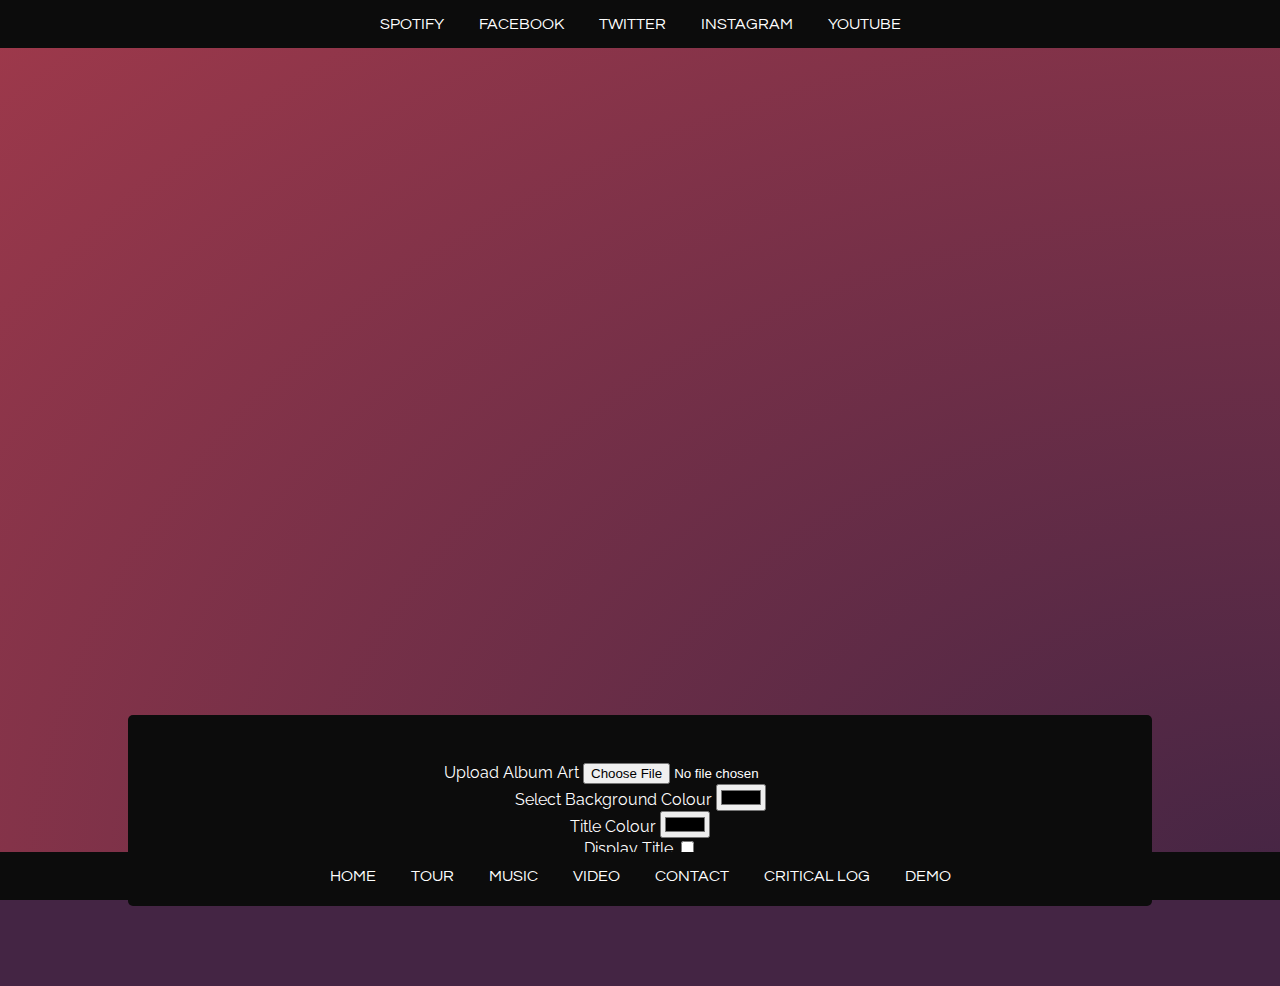
<file: customiser.html>
<!DOCTYPE html>
<html lang="en">
<head>
	<meta charset="utf-8">

	<!--Set the title of the page-->
	<title>Customiser</title>

	<!--Loads both the constant style sheets and any styles unique to the music page-->
	<link rel="stylesheet" type="text/css" href="CSS/constantStyles.css">
	<link rel="stylesheet" type="text/css" href="CSS/customiserStyles.css">

	<!--Link to external web fonts-->
	<link href="https://fonts.googleapis.com/css?family=Questrial" rel="stylesheet">
	<link href="https://fonts.googleapis.com/css?family=Raleway" rel="stylesheet">

	<!--Load the jQuery and FileReader libraries, as well as constant scripts and
	the customiser-->
	<script src="https://ajax.aspnetcdn.com/ajax/jQuery/jquery-3.2.1.min.js"></script>
	<script src="JS/filereader.js"></script>
	<script src="JS/constantJS.js"></script>
	<script src="JS/customiser.js"></script>
</head>

<body>
	<header>
		<!--This symbol will be used to open the side-menu when the site is viewed on a mobile site-->
		<h2 id="open">☰</h2>

			<!--Navigation bar that provides links to the band's social media pages. Will appear at top of page-->
			<nav class="navbar" id="top">
				<ul>
					<li><a href="https://open.spotify.com/artist/6hWReUQlQwLTYlmZ1vltRB">Spotify</a></li>
					<li><a href="https://www.facebook.com/KNOmusicUK/">Facebook</a></li>
					<li><a href="https://twitter.com/KNOmusicUK?ref_src=twsrc%5Egoogle%7Ctwcamp%5Eserp%7Ctwgr%5Eauthor">Twitter</a></li>
					<li><a href="https://www.instagram.com/knomusicuk/">Instagram</a></li>
					<li><a href="https://www.youtube.com/channel/UCgjVcEB3-OOL94BDV9VC0Nw">YouTube</a></li>
				</ul>
			</nav>
	</header>

	<!--Section contains all canvasses and forms required for the album creator-->
	<section class="content" id="customiserContainer">
		<div id="canvasContainer">
			<!--Three canvasses are used as they do not support z-indexing--> 
			<canvas id="backgroundCanvas"></canvas>
			<canvas id="imageCanvas"></canvas>
			<canvas id="textCanvas"></canvas>		
		</div>
		<br>
		
		<!--Displays a form that will be used to control what is shown on the canvas-->
		<div class="contentDiv">
		<form id="customiserTools">
			Upload Album Art <input id="albumImageButton" type="file"><br>
			Select Background Colour <input id="backgroundColourButton" type="color"><br>
			Title Colour <input id="titleColourButton" type="color"><br>
			Display Title <input id="checkBox" type="checkbox"><br>
		</form>
		</div>
	</section>
	
	<!--Navbar that contains links to other pages of the website, placed at the bottom of the page within the footer-->
	<footer class = "navbar" id="bottom">
		<nav>
			<ul>
				<li><a href="index.html">Home</a></li>
				<li><a href="tourDates.html">Tour</a></li>
				<li><a href="music.html">Music</a></li>
				<li><a href="video.html">Video</a></li>
				<li><a href="contact.html">Contact</a></li>
				<li><a href="criticalLog.html">Critical Log</a></li>
				<li><a href="demo.html">Demo</a></li>
			</ul>
		</nav>
	</footer>
</body>
</html>
</file>
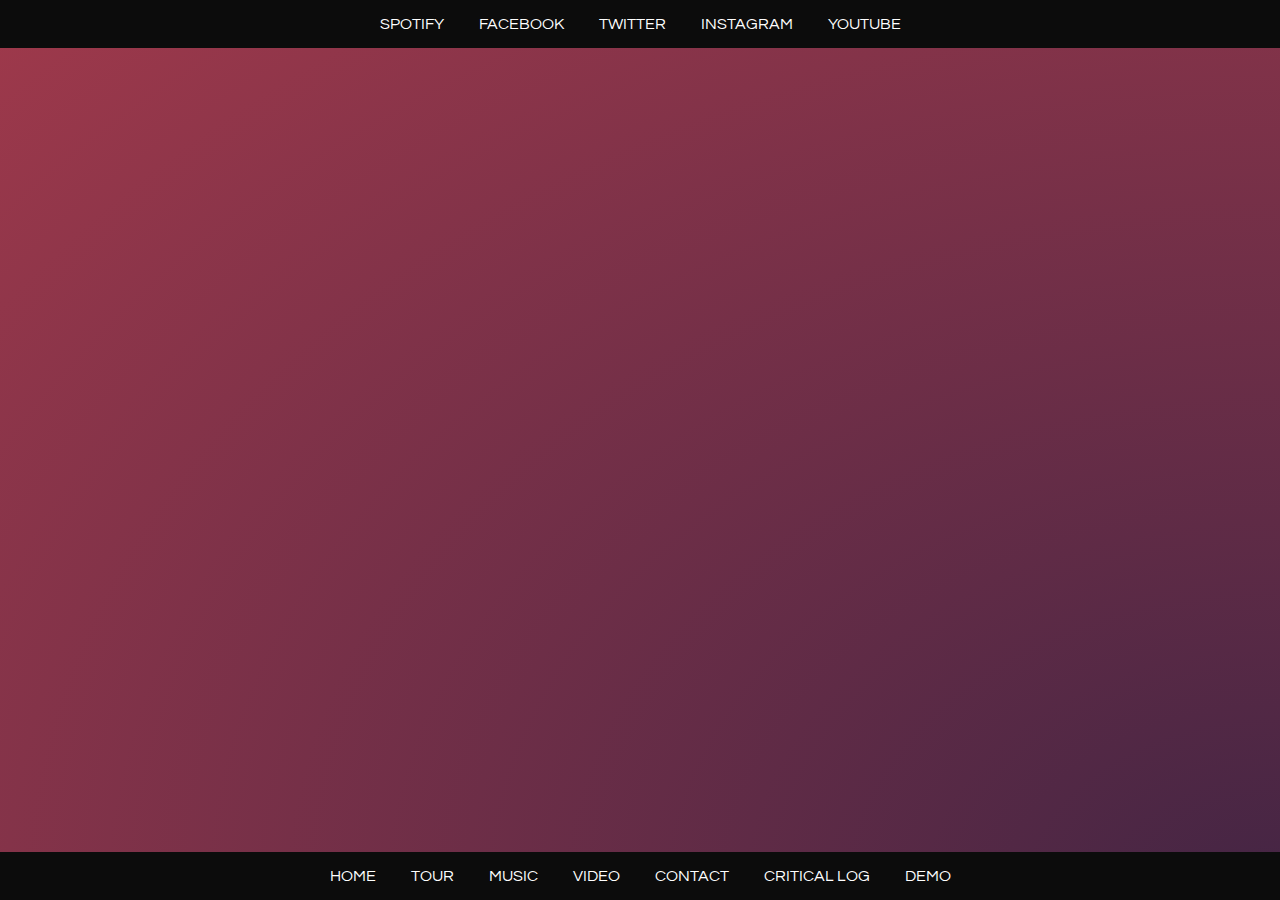
<file: tourDates.html>
<!DOCTYPE html>
<html lang="en">
<head>
	<meta charset="utf-8">
	<title>Tour</title>

	<!--Link the page to both the stie's constant styles and page-specific styles-->
	<link rel="stylesheet" type="text/css" href="CSS/constantStyles.css">
	<link rel="stylesheet" type="text/css" href="CSS/tourStyles.css">
	<!--Link to external web fonts-->
	<link href="https://fonts.googleapis.com/css?family=Questrial" rel="stylesheet">
	<link href="https://fonts.googleapis.com/css?family=Raleway" rel="stylesheet">

	<!--Load the jQuery library, BandsInTown, and constant JavaScript files-->
	<script src="https://ajax.aspnetcdn.com/ajax/jQuery/jquery-3.2.1.min.js"></script>
	<script src="https://widget.bandsintown.com/main.min.js"></script>
	<script src="JS/constantJS.js"></script>
</head>

<body>
	<header>
		<!--This symbol will be used to open the side-menu when the site is viewed on a mobile site-->
		<h2 id="open">☰</h2>
		<!--Navigation bar that provides links to the band's social media pages. Will appear at top of page-->
		<nav class="navbar" id="top">
			<ul>
				<li><a href="https://open.spotify.com/artist/6hWReUQlQwLTYlmZ1vltRB">Spotify</a></li>
				<li><a href="https://www.facebook.com/KNOmusicUK/">Facebook</a></li>
				<li><a href="https://twitter.com/KNOmusicUK?ref_src=twsrc%5Egoogle%7Ctwcamp%5Eserp%7Ctwgr%5Eauthor">Twitter</a></li>
				<li><a href="https://www.instagram.com/knomusicuk/">Instagram</a></li>
				<li><a href="https://www.youtube.com/channel/UCgjVcEB3-OOL94BDV9VC0Nw">YouTube</a></li>
			</ul>
		</nav>
	</header>

		<!--This section contains the BandsInTown widget, using global data attributes to stylise the widget.
		The widget will display tour dates for King No-One, and applies appropriate text and background colours-->
		<section id="tour">
			<a class="bit-widget-initializer" data-artist-name="King No-One" data-display-local-dates="true"
			data-display-past-dates="true" data-auto-style="false" data-text-color="#FFFFFF" data-link-color="#FFFFFF"
		  data-popup-background-color="rgba(0,0,0,0)" data-background-color="rgba(0,0,0,0)" data-display-limit="15"
			data-link-text-color="#000000"></a>
		</section>

	<!--Navbar that contains links to other pages of the website, placed at the bottom of the page within the footer-->
	<footer class = "navbar" id="bottom">
		<section>
			<nav>
				<ul>
					<li><a href="index.html">Home</a></li>
					<li><a href="tourDates.html">Tour</a></li>
					<li><a href="music.html">Music</a></li>
					<li><a href="video.html">Video</a></li>
					<li><a href="contact.html">Contact</a></li>
					<li><a href="criticalLog.html">Critical Log</a></li>
					<li><a href="demo.html">Demo</a></li>
				</ul>
			</nav>
		</section>
	</footer>
</body>
</html>
</file>
<file: CSS/homeStyles.css>
/*Centers the logo and ensures that the image is the only thing shown on
that 'line' of the website. Also sets padding to 3 rem so that there is
clearance between the navigation bar and the logo
*/
#logo{
	display:block;
	margin-left:auto;
	margin-right:auto;
	padding:3rem;
	width:20%;
	height:auto;
}

/*Resizes the slideshow container so that at most it will fill 60% of the
screen height when viewed on a desktop. Also prevents the user from interacting
with the slideshow to make the home screen appear minimalistic
*/
#quoteSlideshow{
	margin:0;
    width:100vw;
	height:60vh;
	pointer-events:none;
	top:50%;
	transform:translateY(-50%);
}

/*Moves slideshow text down the screen slightly */
#quoteSlideshow p{
    margin-top:25vh;
}

/*Enlarges the font size of each quote and makes each one uppercase. Also
applies padding so that the quote is sufficiently separated from the source
*/
.quote{
    position:relative;
    margin-top:25vh;
    margin-bottom:auto;
	font-size:3rem;
	padding:2rem;
	text-transform:uppercase;
}

/*Makes the source text larger than standard text, but smaller than the quote
itself
*/
.source{
	font-size:2rem;
}

/*The background colour of the image slideshow is darkened, centered, and
given an automatic height based on the dimensions of the slideshow itself
(shown later in more detail)
*/
#imageSlideshow{
	background-color:#0c0c0c;
	display:block;
	position:relative;
	float:center;
	height:auto;
}

/*The transition time from the div being black to grey is set to 0.5 seconds */
#single{
	transition-duration:0.5s;
}

/*The image displayed within the 'single' div is set to a fixed width of 200
pixels
*/
#singleLink img{
	width:200px;
	height:auto;
}


/*Each item contained within the slideshow is set to fill 100% of the width
of its containing element
*/
.slick-slide img {
	width:100%;
}

/*Items that are not currently at the 'center' of the slideshow are made less
opaque
*/
.slick-slide {
	transition:all ease-in-out.3s;
  opacity:0.2;
}

/*Items are set to 0.5 opacity when fading in or out of the 'center' of the
slideshow
*/
.slick-active {
	opacity:0.5;
}

/*The item currently at the 'center' of the slideshow is made opaque */
.slick-current {
	opacity:1;
}

/*The following CSS is built for mobile use of the website. When the width of
the browser is less than 600px, the following styles will be applied
*/
@media only screen and (max-width:599px){
	/* The logo is made slightly larger relative to the web page, and is given a
	'sticky' position rather than relative
	 */
	#logo{
		position:sticky;
		width:25%;
		top:0;
	}

	/*The height of the quote slideshow is set to fill the remaining space of the 
	container, preventing overlapping with the image slideshow */
	#quoteSlideshow{
		top:30vh;
		padding-bottom:100%;
	}

	/*The font sizes of both quote text and source text is reduced so that there
	are fewer line breaks */
	.quote{
		font-size:2rem;
	}

	.source{
		font-size:1rem;
	}
}
</file>
<file: CSS/criticalStyles.css>
/* Set the maximum image width to be 60% of the viewport width to prevent overflow*/
img{
	max-width:60vw;
}

/*Align bibliography list elements to the left, making it easier to read */
#bibliography li{
	text-align:left;
}
</file>
<file: CSS/customiserStyles.css>
/* All canvasses on this page are inline-block elements with an absolute position */
canvas{
	display:inline-block;
    position:absolute;	
}

/* The container for the canvasses and form is centered on the page */
#customiserContainer{
	display:block;
	position:relative;
	width:100%;
	margin-left:auto;
	margin-right:auto;
}

/* The customiser display is centered within the container, and is given a height and width of 600 pixels */
#canvasContainer{
	display:block;
	position:relative;
	width:600px;
	height:600px;
	top:2rem;
	margin-left:auto;
	margin-right:auto;
}

/* The background canvas is positioned in the top left corner of the container */
#backgroundCanvas{
	top:0px;
	left:0;
	width:100%;
	z-index:-3;
}

/* The album image canvas is slightly indented from the top and bottom of the container */
#imageCanvas{
	top:25px;
	left:25px;
	z-index:-2;
}

/* The album title canvas is slightly indented from the top and bottom of the container */
#textCanvas{
	top:2px;
	left:25px;
	z-index:-1;
}

/* The div containing the controls for the customiser are centered */
.contentDiv{
	margin-left:auto;
	margin-right:auto;
}
</file>
<file: CSS/tourStyles.css>
/*Centre-positions the widget, ensuring that it always fills 90% of the
viewport width
*/
#tour{
	position:relative;
	margin-left:auto;
	margin-right:auto;
	margin-top:1rem;
	width:90vw;
}
</file>
<file: CSS/constantStyles.css>
/*For resetting all CSS preset styles */
html, body, div,
 span, applet, object, iframe,
h1, h2, h3, h4, h5, h6, p, blockquote, pre,
a, abbr, acronym, address, big, cite, code,
del, dfn, em, img, ins, kbd, q, s, samp,
small, strike, strong, sub, sup, tt, var,
b, u, i, center, video,
dl, dt, dd, ol, ul, li,
fieldset, form, label, legend,
table, caption, tbody, tfoot, thead, tr, th, td,
article, aside, canvas, details, embed,
figure, figcaption, footer, header, hgroup,
menu, nav, section{
	/*Forces objects to be vertically aligned with the baseline of their parent elements*/
	vertical-align:baseline;
	/*Removes all padding, margins, and borders that may be set up automatically by a browser */
	margin:0;
	padding:0;
	border:0;
	/*Sets the default font size to 100% of the browser's automatic size, usually 16px */
	font-size:14px;
	font:inherit;
}

body{
	/*Creates a radial gradient that fills the whole of the page's background, using a single colour as a default */
	background-repeat:no-repeat;
	background-attachment:fixed;
	background-color:#442544;
	
	-webkit- background-image:radial-gradient(ellipse farthest-corner at right bottom, #442544 0%, #9F394B 100%);
	-o- background-image:radial-gradient(ellipse farthest-corner at right bottom, #442544 0%, #9F394B 100%);
	-moz- background-image:radial-gradient(ellipse farthest-corner at right bottom, #442544 0%, #9F394B 100%);
	-ms- background-image:radial-gradient(ellipse farthest-corner at right bottom, #442544 0%, #9F394B 100%);
	background-image:radial-gradient(ellipse farthest-corner at right bottom, #442544 0%, #9F394B 100%);
	background-size:100vw;
	/*Hides horizontal excess, whilst allowing for vertical scroll */
	overflow-y:scroll;
	overflow-x:hidden;
	/*Uses Google Fonts to set the default font and font colour */
	font-family:"Questrial", sans-serif;
	color:white;
	/*Adds a margin to the bottom of the page so that the footer does not cover content */
	margin-bottom:5rem;
}

.navbar {
	/*Sets both navigation bars background colours, enables them to fill the entire width of a display, and sets the relative height of them */
	background-color:#0c0c0c;
	width:100vw;
	height:auto;
	/*Centre-alligns text and sets all to uppercase to maintain consistency */
	text-align:center;
	text-transform:uppercase;
}

/*Enables each list element and the link contained within them to be displayed in a horizontal line, with padding to seperate list elements*/
.navbar li{
	display:inline-block;
	vertical-align:middle;
	margin:1em;
}

.navbar .close{
	display:none;
}

#open{
	display:none;
}

/*Removes link decoration within the navbar such as underlining and highlighting, and sets the duration for any transitions that may occur*/
.navbar a{
	transition-duration:0.5s;
	text-decoration:none;
	color:white;
}

/*Changes the colour of links to maroon when hovered over */
.navbar a:hover{
	color:#9F394B;
}

/*Darkens the link colour when pressed */
.navbar a:active{
	color:#442544;
}

/*Forces only the top navigation bar to stay at the top of the page in an absolute manner */
#top{
  position:relative;
  z-index:2;
  top:0;
}

/*Forces only the bottom navigation bar to stay at the bottom of the screen visible to the user, so that it is always accessible */
#bottom{
  position:fixed;
  bottom:0;
}

.content{
	/*Displays the main content of the page in a block format, centering each element*/
	display:block;
	float:center;
	width:90vw;
	height:auto;
	/*Sets the standard text colour to be white, whilst using Google Fonts to set the default font*/
	color:white;
	text-align:center;
	font-family:"Raleway", sans-serif;
}

.content h2{
	/*Sets the font size of headings to be twice the default font size, capitalising and adding padding*/
	font-size:2rem;
	text-transform:uppercase;
	padding-bottom:2rem;
}

.content a{
	/*Remove any underlining and highlighting from links*/
	color:white;
	text-decoration:none;
}

/*There are three divs on the index page that will have darkened backgrounds to
make them easier to read. Their overflow is hidden, and sufficient padding and
margins are applied. The corners of each div are rounded slightly
*/
.contentDiv{
	position:relative;
	display:block;
    box-sizing:border-box;
    width:80vw;
	overflow:hidden;
	background-color:#0c0c0c;
	padding:3rem;
	margin-left:10vw;
	margin-right:10vw;
	margin-top:3rem;
	margin-bottom:3rem;
	border-radius:5px;
}

.highlightDiv{
	transition-duration:0.5s;
}

/*The background colour of the element changes to a lighter grey when hovered
over, and corners become slightly more rounded
*/
.highlightDiv:hover{
	background-color:#222222;
	border-radius:10px;
}

/* Mobile site only*/
@media only screen and (max-width:599px){
    #open{
		/* The menu icon will be visible in the top left corner of the display*/
        position:relative;
        display:inline-block;
        z-index:3;
	    cursor:pointer;
	    width:30px;
	    height:auto;
	    padding:1rem;
	    float:left;
        color:white;
	    transition-duration:0.5s;
    }

	/* The top and bottom navigation bars are hidden*/
    #top{
        display:none;
    }

    #bottom{
        display:none;
    }
	
	/* The mobile navigation bar is given a width of 0px until it is clicked, and will expand in 0.5 seconds*/
    .navbar{
		height:100%;
		width:0px;
		position:fixed;
		z-index:1;
		overflow-x:hidden;
		transition:0.5s;
	}

	/* The padding around each menu item is increased*/
    .navbar ul{
        padding-top:3rem;
    }

	/* List items are displayed one per line*/
	.navbar li{
		display:block;
	}
	
	/* Content divs will fill the screen and lose their rounded corners*/
    .contentDiv{
        width:100vw;
        margin-left:0;
        margin-right:0;
        margin-top:1rem;
        margin-bottom:1rem;
        border-radius:0px;
    }
}
</file>
